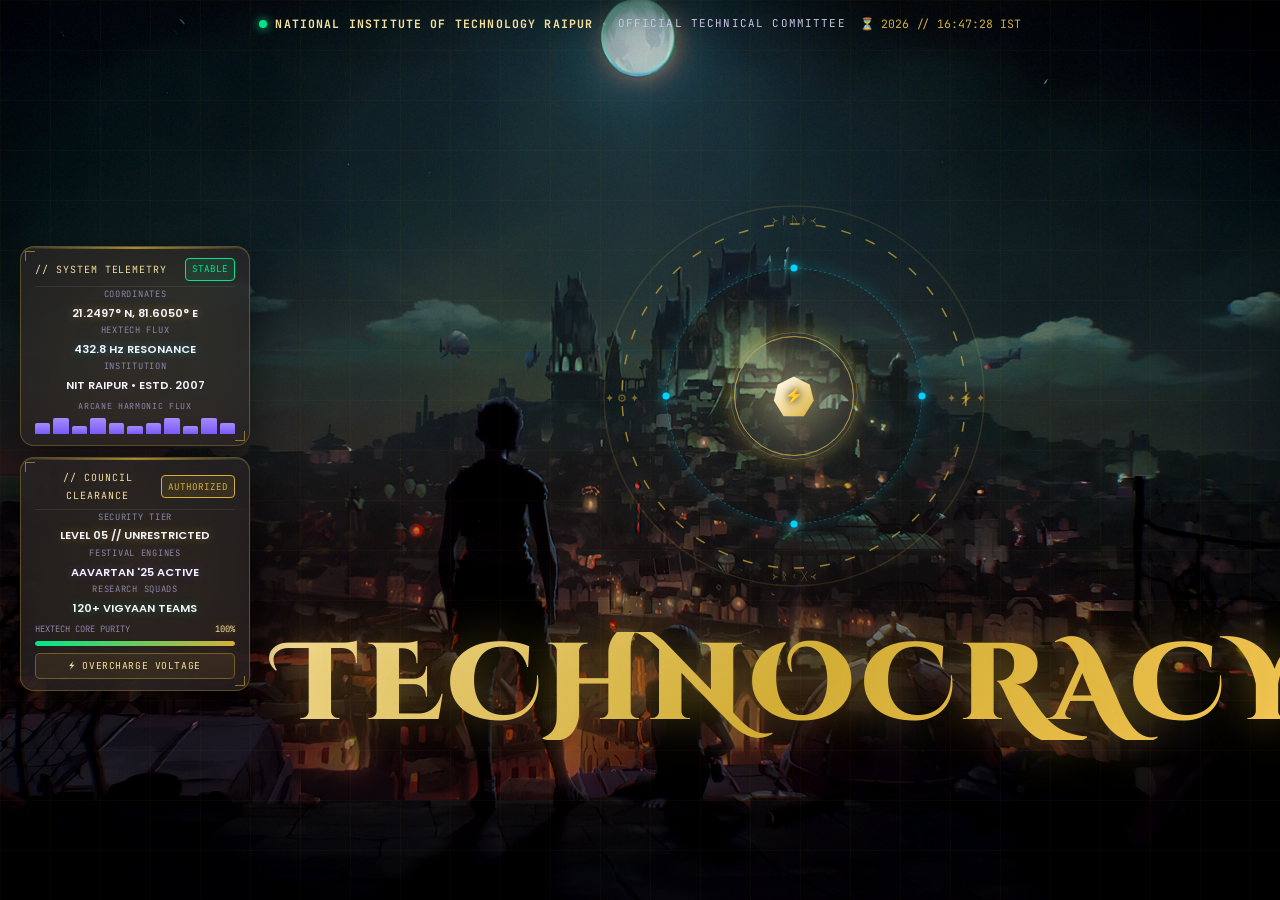
<file: index.html>
<!DOCTYPE html>
<html lang="en">
<head>
  <meta charset="UTF-8">
  <meta name="viewport" content="width=device-width, initial-scale=1.0">
  <title>Technocracy | Official Technical Committee of NIT Raipur (Spatial Arcane Maximalism)</title>
  <meta name="description" content="Official website of Team Technocracy, the technical committee of NIT Raipur. Organizers of Aavartan — Central India's Largest Tech Fest, Vigyaan National Science Exhibition, and year-round Arcane-engineered innovation.">
  <meta name="keywords" content="Technocracy, NIT Raipur, Aavartan, Vigyaan, Arcane, Hextech, Piltover, Zaun, Spatial UI, Maximalism, Tech Fest, Central India Tech Fest, Technical Committee, Robotics, Hackathons">

  <!-- Google Fonts: Cinzel, Cinzel Decorative, Poppins, Orbitron, Space Grotesk, JetBrains Mono -->
  <link rel="preconnect" href="https://fonts.googleapis.com">
  <link rel="preconnect" href="https://fonts.gstatic.com" crossorigin>
  <link href="https://fonts.googleapis.com/css2?family=Cinzel+Decorative:wght@700;900&family=Cinzel:wght@500;600;700;900&family=JetBrains+Mono:wght@400;600;700&family=Orbitron:wght@600;700;800;900&family=Poppins:wght@300;400;500;600;700&family=Space+Grotesk:wght@400;500;600;700&display=swap" rel="stylesheet">

  <!-- Modular Arcane Design System -->
  <link rel="stylesheet" href="css/variables.css">
  <link rel="stylesheet" href="css/base.css">
  <link rel="stylesheet" href="css/intro.css">
  <link rel="stylesheet" href="css/components.css">
  <link rel="stylesheet" href="css/sections.css">
  <link rel="stylesheet" href="css/animations.css">
</head>
<body class="arcane-theme realm-piltover" id="app-body">

  <!-- Spatial Background Canvas & Floating Energy Orbs -->
  <canvas id="cyber-canvas"></canvas>
  <div class="spatial-ambient-orb orb-1"></div>
  <div class="spatial-ambient-orb orb-2"></div>
  <div class="spatial-ambient-orb orb-3"></div>
  <div class="arcane-vignette-overlay"></div>
  <div class="arcane-film-grain"></div>
  <div class="cyber-grid-overlay"></div>

  <!-- JINX EASTER EGG GRAFFITI OVERLAY (Triggered via secret or terminal) -->
  <div id="jinx-graffiti-layer" class="jinx-graffiti-layer hidden">
    <div class="jinx-scribble text-1">JINX WAS HERE! ⚡</div>
    <div class="jinx-scribble text-2">BOOM! 💣</div>
    <div class="jinx-scribble text-3">WHY SO SERIOUS, TOPSIDE? 💥</div>
    <div class="jinx-monkey-face">🐒💣</div>
    <button id="jinx-dismiss-btn" class="jinx-dismiss-btn">✕ DISPERSE CHAOS</button>
  </div>

  <!-- ========================================================================= -->
  <!-- 1. CINEMATIC SPATIAL HEXTECH INTRO GATEWAY (3D GYRO REACTOR & DUAL REALM) -->
  <!-- ========================================================================= -->
  <div id="intro-screen" class="intro-screen">
    <div class="intro-backdrop"></div>
    <div class="intro-vignette"></div>
    <div class="intro-grid-lines"></div>

    <!-- Shockwave Flash Overlay (Triggered on Ignite) -->
    <div id="intro-shockwave-burst" class="intro-shockwave-burst"></div>
    <!-- Arcane Energy Swish Overlay -->
<div id="arcane-swish" class="arcane-swish">
  <div class="swish-blade"></div>
  <div class="swish-trail"></div>
  <div class="swish-particles"></div>
</div>

    <div class="intro-container">
      
      <!-- Top Status Header -->
      <div class="intro-top-bar">
        <div class="intro-institute-badge">
          <span class="pulse-beacon"></span>
          <span class="inst-name">NATIONAL INSTITUTE OF TECHNOLOGY RAIPUR</span>
          <span class="inst-div">•</span>
          <span class="inst-tag">OFFICIAL TECHNICAL COMMITTEE</span>
        </div>
        <div class="intro-live-clock" id="intro-live-clock">
          <span class="clock-icon">⏳</span>
          <span id="intro-time-display">2026 // SYSTEM ONLINE</span>
        </div>
      </div>

      <!-- Main Interactive 3D Spatial Gateway Stage -->
      <div class="intro-main-stage">

        <!-- LEFT: both cards stacked -->
        <div class="hud-left-stack">

          <!-- System Telemetry -->
          <aside class="spatial-hud-card hud-left glass-panel">
            <div class="card-deco-corner tl"></div>
            <div class="card-deco-corner br"></div>
            <div class="hud-card-header">
              <span class="hud-tag">// SYSTEM TELEMETRY</span>
              <span class="hud-status-live">STABLE</span>
            </div>
            <div class="telemetry-item">
              <span class="tele-label">COORDINATES</span>
              <span class="tele-val text-glow-gold">21.2497° N, 81.6050° E</span>
            </div>
            <div class="telemetry-item">
              <span class="tele-label">HEXTECH FLUX</span>
              <span class="tele-val text-glow-cyan">432.8 Hz RESONANCE</span>
            </div>
            <div class="telemetry-item">
              <span class="tele-label">INSTITUTION</span>
              <span class="tele-val">NIT RAIPUR • ESTD. 2007</span>
            </div>
            <div class="audio-equalizer-wrapper">
              <div class="eq-label">ARCANE HARMONIC FLUX</div>
              <div class="eq-bars-container">
                <span class="eq-bar"></span>
                <span class="eq-bar"></span>
                <span class="eq-bar"></span>
                <span class="eq-bar"></span>
                <span class="eq-bar"></span>
                <span class="eq-bar"></span>
                <span class="eq-bar"></span>
                <span class="eq-bar"></span>
                <span class="eq-bar"></span>
                <span class="eq-bar"></span>
                <span class="eq-bar"></span>
              </div>
            </div>
          </aside>

          <!-- Council Clearance -->
          <aside class="spatial-hud-card hud-right glass-panel">
            <div class="card-deco-corner tl"></div>
            <div class="card-deco-corner br"></div>
            <div class="hud-card-header">
              <span class="hud-tag">// COUNCIL CLEARANCE</span>
              <span class="hud-status-live gold">AUTHORIZED</span>
            </div>
            <div class="telemetry-item">
              <span class="tele-label">SECURITY TIER</span>
              <span class="tele-val text-glow-gold">LEVEL 05 // UNRESTRICTED</span>
            </div>
            <div class="telemetry-item">
              <span class="tele-label">FESTIVAL ENGINES</span>
              <span class="tele-val text-glow-purple">AAVARTAN '25 ACTIVE</span>
            </div>
            <div class="telemetry-item">
              <span class="tele-label">RESEARCH SQUADS</span>
              <span class="tele-val text-glow-green">120+ VIGYAAN TEAMS</span>
            </div>
            <div class="battery-meter-container">
              <div class="bm-header">
                <span>HEXTECH CORE PURITY</span>
                <span id="core-charge-val" class="text-glow-gold">100%</span>
              </div>
              <div class="bm-track">
                <div class="bm-fill" id="core-charge-bar"></div>
              </div>
              <button class="bm-overcharge-btn" id="btn-overcharge-core">⚡ OVERCHARGE VOLTAGE</button>
            </div>
          </aside>

        </div>

        <!-- CENTER: gyro + title -->
        <div class="intro-center-hero">

          <div class="gyro-reactor-stage" id="gyro-reactor-stage" title="Move cursor to tilt 3D reactor • Click core to ignite!">
            <div class="gyro-ring ring-outer" id="gyro-ring-outer">
              <svg viewBox="0 0 400 400" class="gyro-svg">
                <circle cx="200" cy="200" r="190" class="ring-track-outer"></circle>
                <circle cx="200" cy="200" r="172" class="ring-track-gold" stroke-dasharray="10, 16"></circle>
                <text x="200" y="28" text-anchor="middle" class="rune-glyph-large">᚛ ᚠ ᚢ ᚦ ᚜</text>
                <text x="372" y="206" text-anchor="middle" class="rune-glyph-large">✦ ⚡ ✦</text>
                <text x="200" y="384" text-anchor="middle" class="rune-glyph-large">᚛ ᚱ ᚲ ᚷ ᚜</text>
                <text x="28" y="206" text-anchor="middle" class="rune-glyph-large">✦ ⚙ ✦</text>
              </svg>
            </div>

            <div class="gyro-ring ring-middle" id="gyro-ring-middle">
              <div class="middle-ring-border"></div>
              <div class="middle-ring-nodes">
                <span class="node n1"></span>
                <span class="node n2"></span>
                <span class="node n3"></span>
                <span class="node n4"></span>
              </div>
            </div>

            <div class="gyro-core-hub" id="hextech-core-btn">
              <div class="core-shimmer-glow"></div>
              <div class="core-energy-aura"></div>
              <div class="crystal-gem-shape">
                <div class="gem-facet f-top"></div>
                <div class="gem-facet f-front"></div>
                <div class="gem-facet f-back"></div>
                <div class="gem-facet f-left"></div>
                <div class="gem-facet f-right"></div>
                <div class="gem-insignia">⚡</div>
              </div>
              <div class="core-shockwaves">
                <span class="sw-1"></span>
                <span class="sw-2"></span>
                <span class="sw-3"></span>
              </div>
              <div class="core-hover-tooltip">CLICK TO DETONATE CORE</div>
            </div>
          </div>

          <div class="intro-headline-wrapper">
            <h1 class="intro-grand-title">
              <span class="title-brand arcane-gold-text">TECHNOCRACY</span>
            </h1>
          </div>

        </div>

      </div>

    </div>
  </div>

  <!-- ========================================================================= -->
  <!-- 2. MAIN APPLICATION INTERFACE -->
  <!-- ========================================================================= -->
  <div id="main-app" class="main-app hidden">
    
    <!-- Top HUD Navigation Bar (Spatial Glass Header) -->
<header class="cyber-header" id="header">
  <!-- Theme horizontal background images (Piltover / Zaun) -->
<div class="theme-bg-layer" aria-hidden="true"></div>
<div class="theme-bg-overlay" aria-hidden="true"></div>
  <div class="header-container">

    <!-- Logo left -->
    <a href="#hero" class="brand-logo" id="brand-logo">
      <img src="assets/tcp-logo.webp" alt="Technocracy Logo" class="tcp-logo-img">
    </a>

    <!-- All controls on the right -->
    <div class="header-actions">
      <div class="nav-dropdown-wrapper">
        <button class="nav-dropdown-toggle" id="nav-dropdown-toggle">
          <span>NAVIGATION</span>
          <span class="dropdown-chevron">▾</span>
        </button>
        <nav class="nav-dropdown-menu" id="nav-dropdown-menu">
          <a href="#about" class="nav-link"><span class="nav-num">01.</span> About</a>
          <a href="#history" class="nav-link"><span class="nav-num">02.</span> Chronicles</a>
          <a href="#aavartan" class="nav-link"><span class="nav-num">03.</span> Aavartan</a>
          <a href="#vigyaan" class="nav-link"><span class="nav-num">04.</span> Vigyaan</a>
          <a href="#domains" class="nav-link"><span class="nav-num">05.</span> Domains</a>
          <a href="#tech-team" class="nav-link"><span class="nav-num">06.</span> Tech Team</a>
          <a href="#leadership" class="nav-link"><span class="nav-num">07.</span> Council</a>
          <a href="#merch" class="nav-link"><span class="nav-num">08.</span> Merch</a>
          <a href="#recruitment" class="nav-link highlight-link"><span class="nav-num">09.</span> Join Us</a>
        </nav>
      </div>

      <div class="realm-switcher-pill" id="realm-switcher">
        <button class="realm-btn active" id="btn-realm-piltover" data-realm="piltover">
          <span class="realm-icon">⚙️</span>
          <span class="realm-name">PILTOVER</span>
        </button>
        <button class="realm-btn" id="btn-realm-zaun" data-realm="zaun">
          <span class="realm-icon">🧪</span>
          <span class="realm-name">ZAUN</span>
        </button>
      </div>

      <button id="btn-audio-toggle" class="hud-icon-btn" title="Toggle Sound">
        <span class="audio-state-icon" id="audio-icon">🔊</span>
      </button>
      <button id="btn-terminal-trigger" class="hud-icon-btn terminal-btn" title="Open Terminal">
        <span class="terminal-prompt">&gt;_</span>
      </button>
      <button id="btn-replay-intro" class="hud-icon-btn" title="Replay Intro">
        <span>🌀</span>
      </button>
    </div>

  </div>   <!-- ← THIS closing tag was missing -->

  <!-- Institute line – now correctly BELOW the header -->
  <div class="header-sub-bar">
    <span class="pulse-dot"></span>
    <span>NATIONAL INSTITUTE OF TECHNOLOGY RAIPUR • OFFICIAL TECHNICAL COMMITTEE</span>
  </div>
</header>

    <!-- MAIN SCROLLABLE CONTENT -->
    <main class="page-main">

      <!-- ========================================================================= -->
      <!-- 3. HERO SECTION (SPATIAL MAXIMALIST COMPOSITION) -->
      <!-- ========================================================================= -->
      <section id="hero" class="hero-section">
  <div class="hero-bg-runes"></div>
  
  <div class="container hero-container">
    
    <!-- Removed the old hud-badge and "FORGING..." line -->

    <h1 class="hero-title">
      <span class="hero-title-line1">TEAM</span>
      <span class="hero-title-line2 arcane-headline-gradient">TECHNOCRACY</span>
    </h1>

    <p class="hero-tagline">INNOVATION • ALCHEMY • ENGINEERING</p>

    <p class="hero-description">
      Established in 2007, Technocracy is the heartbeat of innovation at NIT Raipur. We build real-world software, foster cross-disciplinary research across 10 engineering domains, and orchestrate <strong>Aavartan</strong> — Central India's Largest Annual Technical Festival.
    </p>

    <!-- keep the CTA buttons as they are -->

          <!-- Core Call-to-Actions -->
          <div class="hero-cta-grid">
            <a href="#aavartan" class="cyber-btn btn-arcane primary-gold">
              <span class="btn-icon">⚡</span>
              <span class="btn-text">EXPLORE AAVARTAN</span>
            </a>
            <a href="#vigyaan" class="cyber-btn btn-arcane primary-purple">
              <span class="btn-icon">🔬</span>
              <span class="btn-text">VIGYAAN EXHIBITION</span>
            </a>
            <a href="#recruitment" class="cyber-btn btn-arcane secondary-ghost">
              <span class="btn-icon">🚀</span>
              <span class="btn-text">JOIN THE COMMITTEE</span>
            </a>
          </div>

          <!-- Impact Metrics Spatial Hologram Cards with 3D Depth -->
          <div class="hero-stats-banner">
            <div class="stat-card glass-panel spatial-card" data-tilt>
              <div class="card-deco-corner tl"></div>
              <div class="card-deco-corner br"></div>
              <div class="stat-icon spatial-z-icon">🏛️</div>
              <div class="stat-number text-glow-gold spatial-z-title" data-counter="18">18+</div>
              <div class="stat-label">Years of Legacy</div>
              <div class="stat-sub">Pioneering Since 2007</div>
            </div>

            <div class="stat-card glass-panel spatial-card" data-tilt>
              <div class="card-deco-corner tl"></div>
              <div class="card-deco-corner br"></div>
              <div class="stat-icon spatial-z-icon">👥</div>
              <div class="stat-number text-glow-cyan spatial-z-title" data-counter="10000">10,000+</div>
              <div class="stat-label">Annual Footfall</div>
              <div class="stat-sub">Central India's Largest</div>
            </div>

            <div class="stat-card glass-panel spatial-card" data-tilt>
              <div class="card-deco-corner tl"></div>
              <div class="card-deco-corner br"></div>
              <div class="stat-icon spatial-z-icon">💡</div>
              <div class="stat-number text-glow-purple spatial-z-title" data-counter="120">120+</div>
              <div class="stat-label">Vigyaan Teams</div>
              <div class="stat-sub">Across 10 Disciplines</div>
            </div>

            <div class="stat-card glass-panel spatial-card" data-tilt>
              <div class="card-deco-corner tl"></div>
              <div class="card-deco-corner br"></div>
              <div class="stat-icon spatial-z-icon">⚙️</div>
              <div class="stat-number text-glow-green spatial-z-title" data-counter="7">7</div>
              <div class="stat-label">Functional Wings</div>
              <div class="stat-sub">Tech, Event, PR, Design...</div>
            </div>
          </div>
        </div>

        <a href="#about" class="scroll-down-indicator" aria-label="Scroll to about section">
          <span class="scroll-text">ENTER PILTOVER ARCHIVES</span>
          <div class="scroll-mouse">
            <div class="scroll-wheel"></div>
          </div>
        </a>
      </section>

      <!-- ========================================================================= -->
      <!-- 4. ABOUT SECTION (THE ECOSYSTEM & 4 PILLARS) -->
      <!-- ========================================================================= -->
      <section id="about" class="section-block about-section">
        <div class="container">
          
          <div class="section-header">
            <div class="section-tag">// ARCHIVE 01 : THE CHARTER</div>
            <h2 class="section-title">WHAT IS <span class="text-glow-gold">TECHNOCRACY?</span></h2>
            <div class="header-divider-filigree"><span>✦ ⚙ ✦</span></div>
            <p class="section-subtitle">More than a club — a self-sustaining student institution dedicated to year-round technological excellence, research breakthroughs, and institutional leadership.</p>
          </div>

          <div class="about-grid">
            <!-- Left Info Panel with Deco Framing -->
            <div class="about-overview-card glass-panel spatial-card" data-tilt>
              <div class="card-deco-corner tl"></div>
              <div class="card-deco-corner br"></div>
              <div class="card-header-bar">
                <span class="bar-dot gold"></span>
                <span class="bar-dot purple"></span>
                <span class="bar-dot green"></span>
                <span class="bar-title">MISSION_PROTOCOL // NITRR_COUNCIL.LOG</span>
              </div>
              <div class="about-body-text">
                <p>
                  <strong>Team Technocracy</strong> is the official technical committee of the <strong>National Institute of Technology Raipur</strong>. Its mandate is to cultivate an elite technical, scientific, and innovation ecosystem within the institute.
                </p>
                <p>
                  Unlike standard college clubs with sporadic workshops, Technocracy operates relentlessly year-round. Members architect production software systems, organize national-tier hackathons, incubate multidisciplinary engineering research, collaborate with major industries, and orchestrate <strong>Aavartan</strong>, Central India's undisputed flagship tech festival.
                </p>
                <div class="quote-box">
                  <span class="quote-symbol">“</span>
                  <em>"Dedicated to innovation, technical mastery, and unyielding passion for technology — empowering students to transform imagination into production reality."</em>
                </div>
              </div>

              <div class="about-badges">
                <span class="tech-tag">Official NIT Raipur Body</span>
                <span class="tech-tag">Student Welfare Council</span>
                <span class="tech-tag">CDC Associated</span>
                <span class="tech-tag">10+ Engineering Streams</span>
              </div>
            </div>

            <!-- Right: 4 Core Pillars of Technocracy -->
            <div class="about-pillars-grid">
              
              <div class="pillar-card glass-panel spatial-card" data-tilt>
                <div class="card-deco-corner tl"></div>
                <div class="pillar-number">PILLAR 01</div>
                <div class="pillar-icon spatial-z-icon">⚡</div>
                <h3 class="pillar-title">Technical Mastery & R&D</h3>
                <p class="pillar-desc">Comprehensive hands-on mastery of full-stack web platforms, cloud architecture, autonomous robotics, IoT, and AI through production systems.</p>
              </div>

              <div class="pillar-card glass-panel spatial-card" data-tilt>
                <div class="card-deco-corner tl"></div>
                <div class="pillar-number">PILLAR 02</div>
                <div class="pillar-icon spatial-z-icon">🎪</div>
                <h3 class="pillar-title">Aavartan Organization</h3>
                <p class="pillar-desc">Architecting, directing, and executing Central India's premier tech festival with 10,000+ attendees and marquee corporate sponsors.</p>
              </div>

              <div class="pillar-card glass-panel spatial-card" data-tilt>
                <div class="card-deco-corner tl"></div>
                <div class="pillar-number">PILLAR 03</div>
                <div class="pillar-icon spatial-z-icon">🔬</div>
                <h3 class="pillar-title">Vigyaan Science Expo</h3>
                <p class="pillar-desc">Fostering multidisciplinary engineering research across 10 departments via structured technical documentation and live prototype demonstrations.</p>
              </div>

              <div class="pillar-card glass-panel spatial-card" data-tilt>
                <div class="card-deco-corner tl"></div>
                <div class="pillar-number">PILLAR 04</div>
                <div class="pillar-icon spatial-z-icon">🌐</div>
                <h3 class="pillar-title">Industry & Alumni Network</h3>
                <p class="pillar-desc">Connecting members with tech leaders, keynote speakers, research pioneers, and an illustrious alumni network spanning top global enterprises.</p>
              </div>

            </div>
          </div>

        </div>
      </section>

      <!-- ========================================================================= -->
      <!-- 5. HISTORICAL ODYSSEY & TIMELINE (2007 - 2026) -->
      <!-- ========================================================================= -->
      <section id="history" class="section-block history-section">
        <div class="container">
          
          <div class="section-header">
            <div class="section-tag">// ARCHIVE 02 : THE CHRONICLES</div>
            <h2 class="section-title">THE <span class="text-glow-gold">HISTORICAL ODYSSEY</span></h2>
            <div class="header-divider-filigree"><span>✦ ⏳ ✦</span></div>
            <p class="section-subtitle">Explore nearly two decades of technological evolution and milestones at NIT Raipur.</p>
          </div>

          <!-- Timeline Container with Arcane Circuit Track -->
          <div class="timeline-container">
            <div class="timeline-circuit-line">
              <div class="circuit-pulse"></div>
            </div>

            <!-- Milestone 1: 2007 -->
            <div class="timeline-item" data-year="2007">
              <div class="timeline-marker">
                <span class="marker-core"></span>
              </div>
              <div class="timeline-content glass-panel spatial-card" data-tilt>
                <div class="card-deco-corner tl"></div>
                <div class="timeline-badge text-glow-gold">YEAR 2007</div>
                <h3 class="timeline-title">The Genesis & Vigyaan Inception</h3>
                <p class="timeline-text">
                  A pioneering cadre of student tech visionaries at NIT Raipur established <strong>The Technocracy</strong> to ignite a student-led platform for science and engineering. Their first major breakthrough was <strong>Vigyaan</strong>, launched as a national-level science exhibition.
                </p>
                <div class="timeline-tags">
                  <span>Genesis</span>
                  <span>Vigyaan Exhibition</span>
                  <span>Official Committee</span>
                </div>
              </div>
            </div>

            <!-- Milestone 2: 2011 -->
            <div class="timeline-item" data-year="2011">
              <div class="timeline-marker">
                <span class="marker-core"></span>
              </div>
              <div class="timeline-content glass-panel spatial-card" data-tilt>
                <div class="card-deco-corner tl"></div>
                <div class="timeline-badge text-glow-cyan">YEAR 2011</div>
                <h3 class="timeline-title">Evolution into Aavartan</h3>
                <p class="timeline-text">
                  Vigyaan evolved and expanded into a grand annual technical festival — rechristened <strong>Aavartan</strong>. Competitive coding hackathons, robotics arenas, technical problem-solving, and guest lectures were integrated into a flagship multi-day celebration.
                </p>
                <div class="timeline-tags">
                  <span>Aavartan Inception</span>
                  <span>Mega Tech Fest</span>
                  <span>Robotics Arenas</span>
                </div>
              </div>
            </div>

            <!-- Milestone 3: 2019 -->
            <div class="timeline-item" data-year="2019">
              <div class="timeline-marker">
                <span class="marker-core"></span>
              </div>
              <div class="timeline-content glass-panel spatial-card" data-tilt>
                <div class="card-deco-corner tl"></div>
                <div class="timeline-badge text-glow-purple">YEAR 2019</div>
                <h3 class="timeline-title">The Quantum Leap: 10,000+ Footfall</h3>
                <p class="timeline-text">
                  Aavartan 2019 shattered records, hosting over 10,000 students and innovators nationwide, officially establishing Technocracy and Aavartan as <strong>Central India's Largest Tech Fest</strong>.
                </p>
                <div class="timeline-tags">
                  <span>10k+ Footfall</span>
                  <span>Central India #1</span>
                  <span>National Stature</span>
                </div>
              </div>
            </div>

            <!-- Milestone 4: 2022-23 -->
            <div class="timeline-item" data-year="2022-23">
              <div class="timeline-marker">
                <span class="marker-core"></span>
              </div>
              <div class="timeline-content glass-panel spatial-card" data-tilt>
                <div class="card-deco-corner tl"></div>
                <div class="timeline-badge text-glow-green">YEAR 2022–2023</div>
                <h3 class="timeline-title">The 14th Edition Grand Resurgence</h3>
                <p class="timeline-text">
                  Chronicled in NIT Raipur's <em>Shilpi</em> publication, Aavartan returned offline in grand fashion. Vigyaan alone registered <strong>120+ student research teams</strong>, while robotics, IoT, and software workshops drew nationwide acclaim.
                </p>
                <div class="timeline-tags">
                  <span>14th Edition</span>
                  <span>120+ Vigyaan Teams</span>
                  <span>Shilpi Featured</span>
                </div>
              </div>
            </div>

            <!-- Milestone 5: Present & Beyond -->
            <div class="timeline-item" data-year="2025-26">
              <div class="timeline-marker">
                <span class="marker-core"></span>
              </div>
              <div class="timeline-content glass-panel spatial-card" data-tilt>
                <div class="card-deco-corner tl"></div>
                <div class="timeline-badge text-glow-gold">PRESENT & BEYOND</div>
                <h3 class="timeline-title">The Arcane & Cybernetic Era</h3>
                <p class="timeline-text">
                  Today, Technocracy pioneers cutting-edge web architecture, autonomous agent systems, cross-discipline engineering prototypes, and high-octane festival experiences, setting new standards for collegiate excellence.
                </p>
                <div class="timeline-tags">
                  <span>Full-Stack Platforms</span>
                  <span>Generative AI</span>
                  <span>Hextech Alchemy</span>
                </div>
              </div>
            </div>

          </div>
        </div>
      </section>

      <!-- ========================================================================= -->
      <!-- 6. AAVARTAN — CENTRAL INDIA'S LARGEST TECH FEST -->
      <!-- ========================================================================= -->
      <section id="aavartan" class="section-block aavartan-section">
        <div class="container">
          
          <div class="section-header">
            <div class="section-tag">// ARCHIVE 03 : THE FLAGSHIP FESTIVAL</div>
            <h2 class="section-title">THE PHENOMENON OF <span class="text-glow-purple">AAVARTAN</span></h2>
            <div class="header-divider-filigree"><span>✦ ⚡ ✦</span></div>
            <p class="section-subtitle">Central India's Largest Annual Technical Festival — where engineering marvels collide with electric cultural celebrations.</p>
          </div>

          <!-- Festival Highlights Grid -->
          <div class="aavartan-grid">
            
            <div class="fest-card glass-panel spatial-card" data-tilt>
              <div class="card-deco-corner tl"></div>
              <div class="fest-card-header">
                <span class="fest-icon spatial-z-icon">💻</span>
                <span class="fest-badge">TECH COMPETITIONS</span>
              </div>
              <h3 class="fest-card-title">Hackathons & Coding Battles</h3>
              <p class="fest-card-desc">High-stakes 24/36-hour hackathons, algorithmic speed coding, bug bounty arenas, and rapid web sprints testing true engineering agility.</p>
              <ul class="fest-feature-list">
                <li>National-scale prize pools</li>
                <li>Industry mentor evaluation</li>
                <li>Real-world problem statements</li>
              </ul>
            </div>

            <div class="fest-card glass-panel spatial-card" data-tilt>
              <div class="card-deco-corner tl"></div>
              <div class="fest-card-header">
                <span class="fest-icon spatial-z-icon">🤖</span>
                <span class="fest-badge">HANDS-ON LABS</span>
              </div>
              <h3 class="fest-card-title">Robotics & Emerging Tech Workshops</h3>
              <p class="fest-card-desc">Immersive workshops covering autonomous robotics, IoT architectures, Generative AI, cloud infrastructure, and embedded hardware design.</p>
              <ul class="fest-feature-list">
                <li>Hardware take-home kits</li>
                <li>Certification upon completion</li>
                <li>Direct alumni & mentor guidance</li>
              </ul>
            </div>

            <div class="fest-card glass-panel spatial-card" data-tilt>
              <div class="card-deco-corner tl"></div>
              <div class="fest-card-header">
                <span class="fest-icon spatial-z-icon">🎙️</span>
                <span class="fest-badge">KEYNOTE SESSIONS</span>
              </div>
              <h3 class="fest-card-title">Seminars & Alumni Tech Talks</h3>
              <p class="fest-card-desc">Exclusive keynotes, career fireside chats, and deep-tech masterclasses with Fortune 500 engineering leads, researchers, and distinguished alumni.</p>
              <ul class="fest-feature-list">
                <li>Direct Q&A with tech pioneers</li>
                <li>Career roadmap masterclasses</li>
                <li>Industry trends & deep tech</li>
              </ul>
            </div>

            <div class="fest-card glass-panel spatial-card" data-tilt>
              <div class="card-deco-corner tl"></div>
              <div class="fest-card-header">
                <span class="fest-icon spatial-z-icon">🎸</span>
                <span class="fest-badge">CULTURAL NIGHTS</span>
              </div>
              <h3 class="fest-card-title">Nrityam, Raaga & DJ/EDM Night</h3>
              <p class="fest-card-desc">Aavartan isn't just about code — the evenings explode with electrifying performances by <strong>Nrityam</strong> (Dance Club), <strong>Raaga</strong> (Music Club), and a star-studded EDM/DJ Night!</p>
              <ul class="fest-feature-list">
                <li>High-octane musical concert</li>
                <li>Electrifying dance choreographies</li>
                <li>Unforgettable stadium DJ night</li>
              </ul>
            </div>

          </div>

          <!-- Festival Quick Action Banner with Arcane Gold Accents -->
          <div class="aavartan-callout glass-panel spatial-card" data-tilt>
            <div class="card-deco-corner tl"></div>
            <div class="card-deco-corner br"></div>
            <div class="callout-text">
              <h3 class="callout-title">READY TO COMPETE IN AAVARTAN '25?</h3>
              <p>Join thousands of innovators, engineers, and creators from across the nation.</p>
            </div>
            <div class="callout-actions">
              <button class="cyber-btn btn-arcane primary-gold" id="btn-fest-reg-trigger">
                <span class="btn-text">GET EVENT PASSES</span>
              </button>
            </div>
          </div>

        </div>
      </section>

      <!-- ========================================================================= -->
      <!-- 7. VIGYAAN — 10 ENGINEERING DISCIPLINES EXHIBITION -->
      <!-- ========================================================================= -->
      <section id="vigyaan" class="section-block vigyaan-section">
        <div class="container">
          
          <div class="section-header">
            <div class="section-tag">// ARCHIVE 04 : THE SCIENCE EXHIBITION</div>
            <h2 class="section-title">VIGYAAN : <span class="text-glow-green">THE INNOVATION EXPO</span></h2>
            <div class="header-divider-filigree"><span>✦ 🔬 ✦</span></div>
            <p class="section-subtitle">The flagship multi-disciplinary science & innovation competition where ideas evolve from rigorous documentation into working prototypes.</p>
          </div>

          <!-- How Vigyaan Works Banner -->
          <div class="vigyaan-process-grid">
            <div class="process-step glass-panel spatial-card" data-tilt>
              <div class="card-deco-corner tl"></div>
              <div class="step-num text-glow-cyan">STAGE 01</div>
              <h4 class="step-heading">Team Formation</h4>
              <p class="step-desc">Form a focused research squad of <strong>2 to 3 members</strong> across any engineering specialization.</p>
            </div>
            <div class="process-step glass-panel spatial-card" data-tilt>
              <div class="card-deco-corner tl"></div>
              <div class="step-num text-glow-gold">STAGE 02</div>
              <h4 class="step-heading">Problem Documentation</h4>
              <p class="step-desc">Submit in-depth technical documentation, literature survey, and proposed architectural solution.</p>
            </div>
            <div class="process-step glass-panel spatial-card" data-tilt>
              <div class="card-deco-corner tl"></div>
              <div class="step-num text-glow-purple">STAGE 03</div>
              <h4 class="step-heading">Live Implementation</h4>
              <p class="step-desc">Shortlisted teams build and demonstrate physical prototypes or live software systems before expert juries.</p>
            </div>
          </div>

          <!-- 10 Disciplines Interactive Filter / Tab System -->
          <div class="vigyaan-explorer glass-panel spatial-card">
            <div class="card-deco-corner tl"></div>
            <div class="card-deco-corner br"></div>
            <div class="explorer-top-bar">
              <span class="explorer-label">// SELECT ENGINEERING DOMAIN (10 DISCIPLINES)</span>
              <span class="explorer-counter" id="domain-active-counter">ACTIVE: CSE / IT / MCA</span>
            </div>

            <!-- Domain Tabs -->
            <div class="domain-tabs-nav" id="vigyaan-tabs">
              <button class="domain-tab active" data-domain="cse">CSE / IT / MCA</button>
              <button class="domain-tab" data-domain="ece">ECE</button>
              <button class="domain-tab" data-domain="ee">EE</button>
              <button class="domain-tab" data-domain="mech">Mechanical</button>
              <button class="domain-tab" data-domain="civil">Civil</button>
              <button class="domain-tab" data-domain="chem">Chemical</button>
              <button class="domain-tab" data-domain="biotech">Biotechnology</button>
              <button class="domain-tab" data-domain="biomed">Biomedical</button>
              <button class="domain-tab" data-domain="meta">Metallurgy</button>
              <button class="domain-tab" data-domain="mining">Mining</button>
            </div>

            <!-- Dynamic Domain Detail Display -->
            <div class="domain-content-display" id="vigyaan-content-box">
              <!-- Content rendered by JavaScript -->
            </div>
          </div>

        </div>
      </section>

      <!-- ========================================================================= -->
      <!-- 8. THE 7 FUNCTIONAL DOMAINS / TEAMS -->
      <!-- ========================================================================= -->
      <section id="domains" class="section-block domains-section">
        <div class="container">
          
          <div class="section-header">
            <div class="section-tag">// ARCHIVE 05 : THE SEVEN GUILDS</div>
            <h2 class="section-title">THE 7 <span class="text-glow-gold">FUNCTIONAL DOMAINS</span></h2>
            <div class="header-divider-filigree"><span>✦ 🛡️ ✦</span></div>
            <p class="section-subtitle">Technocracy operates as a multi-department powerhouse where diverse skill sets converge to engineer success.</p>
          </div>

          <!-- Domain Card Grid -->
          <div class="wings-grid">
            
            <div class="wing-card glass-panel spatial-card" data-wing="tech" data-tilt>
              <div class="card-deco-corner tl"></div>
              <div class="wing-icon-wrapper spatial-z-icon">
                <span class="wing-icon">💻</span>
              </div>
              <h3 class="wing-name text-glow-cyan">Tech Team</h3>
              <p class="wing-tagline">"Bringing Imagination to Life"</p>
              <p class="wing-description">The engineering powerhouse responsible for architecting and deploying official web platforms, mobile systems, scoring APIs, and live hackathon infrastructure.</p>
              <div class="wing-skills">
                <span>React / Next.js</span>
                <span>Node / APIs</span>
                <span>Cloud & DevOps</span>
                <span>UI/UX Code</span>
              </div>
            </div>

            <div class="wing-card glass-panel spatial-card" data-wing="event" data-tilt>
              <div class="card-deco-corner tl"></div>
              <div class="wing-icon-wrapper spatial-z-icon">
                <span class="wing-icon">🎯</span>
              </div>
              <h3 class="wing-name text-glow-gold">Event Management</h3>
              <p class="wing-tagline">"Mastering Grand Logistics"</p>
              <p class="wing-description">Orchestrates the entire physical & digital execution of Aavartan, competition timelines, venue setups, judge coordination, and crowd management for 10k+ attendees.</p>
              <div class="wing-skills">
                <span>Crisis Management</span>
                <span>Stage Planning</span>
                <span>Operations</span>
                <span>Scheduling</span>
              </div>
            </div>

            <div class="wing-card glass-panel spatial-card" data-wing="vigyaan" data-tilt>
              <div class="card-deco-corner tl"></div>
              <div class="wing-icon-wrapper spatial-z-icon">
                <span class="wing-icon">🔬</span>
              </div>
              <h3 class="wing-name text-glow-green">Vigyaan Team</h3>
              <p class="wing-tagline">"Incubating Scientific Breakthroughs"</p>
              <p class="wing-description">Drives the national science exhibition, curates multidisciplinary problem statements, coordinates technical juries, and evaluates groundbreaking prototypes.</p>
              <div class="wing-skills">
                <span>R&D Curation</span>
                <span>Project Audits</span>
                <span>Jury Logistics</span>
                <span>Science Outreach</span>
              </div>
            </div>

            <div class="wing-card glass-panel spatial-card" data-wing="sponsorship" data-tilt>
              <div class="card-deco-corner tl"></div>
              <div class="wing-icon-wrapper spatial-z-icon">
                <span class="wing-icon">🤝</span>
              </div>
              <h3 class="wing-name text-glow-purple">Sponsorship & PR</h3>
              <p class="wing-tagline">"Connecting with Industry Giants"</p>
              <p class="wing-description">Bridges Technocracy with corporate leaders, pitching sponsorship decks, negotiating partnership deliverables, and securing funding and tech perks.</p>
              <div class="wing-skills">
                <span>Corporate Pitching</span>
                <span>Negotiations</span>
                <span>Brand Deals</span>
                <span>Networking</span>
              </div>
            </div>

            <div class="wing-card glass-panel spatial-card" data-wing="media" data-tilt>
              <div class="card-deco-corner tl"></div>
              <div class="wing-icon-wrapper spatial-z-icon">
                <span class="wing-icon">📣</span>
              </div>
              <h3 class="wing-name text-glow-cyan">Media & Public Relations</h3>
              <p class="wing-tagline">"Amplifying the Voice of Innovation"</p>
              <p class="wing-description">Commands the digital and offline narrative of Technocracy through high-engagement social media campaigns, official press releases, and nationwide promotions.</p>
              <div class="wing-skills">
                <span>Social Strategy</span>
                <span>Publicity Sprints</span>
                <span>Copywriting</span>
                <span>Press Outreach</span>
              </div>
            </div>

            <div class="wing-card glass-panel spatial-card" data-wing="design" data-tilt>
              <div class="card-deco-corner tl"></div>
              <div class="wing-icon-wrapper spatial-z-icon">
                <span class="wing-icon">🎨</span>
              </div>
              <h3 class="wing-name text-glow-purple">Design & Editing</h3>
              <p class="wing-tagline">"Crafting Visual Masterpieces"</p>
              <p class="wing-description">The creative visionaries crafting branding, cyber posters, 3D motion graphics, festival merchandise, teaser trailers, and digital UI aesthetics.</p>
              <div class="wing-skills">
                <span>Figma / UI</span>
                <span>Blender / 3D</span>
                <span>After Effects</span>
                <span>Brand Identity</span>
              </div>
            </div>

            <div class="wing-card glass-panel spatial-card" data-wing="doc" data-tilt>
              <div class="card-deco-corner tl"></div>
              <div class="wing-icon-wrapper spatial-z-icon">
                <span class="wing-icon">📑</span>
              </div>
              <h3 class="wing-name text-glow-gold">Documentation</h3>
              <p class="wing-tagline">"Archiving the Legacy"</p>
              <p class="wing-description">Maintains institutional records, official proposals to the institute, participant databases, administrative MoUs, and comprehensive post-event analytical reports.</p>
              <div class="wing-skills">
                <span>Technical Writing</span>
                <span>Report Synthesis</span>
                <span>Institutional MoUs</span>
                <span>Data Records</span>
              </div>
            </div>

          </div>
        </div>
      </section>

      <!-- ========================================================================= -->
      <!-- 9. TECH TEAM SPOTLIGHT ("BRINGING IMAGINATION TO LIFE") -->
      <!-- ========================================================================= -->
      <section id="tech-team" class="section-block tech-team-section">
        <div class="container">
          
          <div class="section-header">
            <div class="section-tag">// ARCHIVE 06 : HEXTECH ARCHITECTS</div>
            <h2 class="section-title">THE <span class="text-glow-cyan">TECH TEAM</span></h2>
            <div class="header-divider-filigree"><span>✦ ⚙️ ✦</span></div>
            <p class="section-subtitle">"Bringing Imagination to Life" — The developers crafting the digital infrastructure, web portals, and software systems of Technocracy.</p>
          </div>

          <!-- Tech Team Hierarchy Display -->
          <div class="tech-team-grid">
            
            <!-- Head Coordinator -->
            <div class="tech-card head-card glass-panel spatial-card" data-tilt>
              <div class="card-deco-corner tl"></div>
              <div class="card-deco-corner br"></div>
              <div class="tech-badge-ribbon">HEAD COORDINATOR</div>
              <div class="tech-avatar-circle spatial-z-icon">
                <span class="avatar-rune">PK</span>
              </div>
              <h3 class="tech-name">Piyush Kumar</h3>
              <div class="tech-role text-glow-cyan">Head Coordinator // Tech</div>
              <p class="tech-bio">Leading technical architecture, full-stack systems engineering, and developer mentorship for Technocracy platforms.</p>
              <div class="tech-skills-micro">
                <span>Architecture</span>
                <span>Full-Stack</span>
                <span>Team Lead</span>
              </div>
            </div>

            <!-- Core Coordinators -->
            <div class="tech-subgrid">
              
              <div class="tech-card core-card glass-panel spatial-card" data-tilt>
                <div class="card-deco-corner tl"></div>
                <div class="tech-badge-ribbon-sub">CORE COORDINATOR</div>
                <div class="tech-avatar-circle sub spatial-z-icon">
                  <span class="avatar-rune">NS</span>
                </div>
                <h4 class="tech-name">Nehil Sahu</h4>
                <div class="tech-role text-glow-purple">Core Coordinator // Tech</div>
                <p class="tech-bio">Frontend engineering, UI animations, and responsive web systems.</p>
              </div>

              <div class="tech-card core-card glass-panel spatial-card" data-tilt>
                <div class="card-deco-corner tl"></div>
                <div class="tech-badge-ribbon-sub">CORE COORDINATOR</div>
                <div class="tech-avatar-circle sub spatial-z-icon">
                  <span class="avatar-rune">DR</span>
                </div>
                <h4 class="tech-name">B. Deewakar Rao</h4>
                <div class="tech-role text-glow-purple">Core Coordinator // Tech</div>
                <p class="tech-bio">Backend architecture, databases, and authentication protocols.</p>
              </div>

              <div class="tech-card core-card glass-panel spatial-card" data-tilt>
                <div class="card-deco-corner tl"></div>
                <div class="tech-badge-ribbon-sub">CORE COORDINATOR</div>
                <div class="tech-avatar-circle sub spatial-z-icon">
                  <span class="avatar-rune">AS</span>
                </div>
                <h4 class="tech-name">Aditya Kumar Sah</h4>
                <div class="tech-role text-glow-purple">Core Coordinator // Tech</div>
                <p class="tech-bio">Interactive web components, client performance, and API integration.</p>
              </div>

              <div class="tech-card core-card glass-panel spatial-card" data-tilt>
                <div class="card-deco-corner tl"></div>
                <div class="tech-badge-ribbon-sub">CORE COORDINATOR</div>
                <div class="tech-avatar-circle sub spatial-z-icon">
                  <span class="avatar-rune">PS</span>
                </div>
                <h4 class="tech-name">Prabhat Sharma</h4>
                <div class="tech-role text-glow-purple">Core Coordinator // Tech</div>
                <p class="tech-bio">DevOps, server deployment pipelines, and system maintenance.</p>
              </div>

            </div>

            <!-- Executives -->
            <div class="tech-exec-row">
              <div class="exec-card glass-panel spatial-card" data-tilt>
                <span class="exec-icon spatial-z-icon">⚡</span>
                <div class="exec-info">
                  <h5 class="exec-name">Ayush Patel</h5>
                  <span class="exec-role">Executive // Tech</span>
                </div>
              </div>

              <div class="exec-card glass-panel spatial-card" data-tilt>
                <span class="exec-icon spatial-z-icon">⚡</span>
                <div class="exec-info">
                  <h5 class="exec-name">Devesh Agarwal</h5>
                  <span class="exec-role">Executive // Tech</span>
                </div>
              </div>

              <div class="exec-card glass-panel spatial-card" data-tilt>
                <span class="exec-icon spatial-z-icon">⚡</span>
                <div class="exec-info">
                  <h5 class="exec-name">Gourav Deep Shahni</h5>
                  <span class="exec-role">Executive // Tech</span>
                </div>
              </div>
            </div>

          </div>

          <!-- Interactive Tech Stack Radar -->
          <div class="tech-stack-terminal glass-panel spatial-card">
            <div class="card-deco-corner tl"></div>
            <div class="terminal-bar">
              <span class="terminal-title">TECHNOCRACY_STACK_STATUS.LOG</span>
              <span class="terminal-badge">RUNNING V2.5.0</span>
            </div>
            <div class="terminal-body">
              <div class="stack-tags-cloud">
                <span class="st-item"><span class="st-dot cyan"></span>React.js / Next.js</span>
                <span class="st-item"><span class="st-dot purple"></span>Node.js / Express</span>
                <span class="st-item"><span class="st-dot gold"></span>Web Audio Synth</span>
                <span class="st-item"><span class="st-dot emerald"></span>Spatial Canvas Physics</span>
                <span class="st-item"><span class="st-dot cyan"></span>Maximalist Architecture</span>
                <span class="st-item"><span class="st-dot purple"></span>Git / GitHub Workflows</span>
                <span class="st-item"><span class="st-dot gold"></span>Vercel / Cloudflare CI/CD</span>
                <span class="st-item"><span class="st-dot emerald"></span>REST & GraphQL APIs</span>
              </div>
            </div>
          </div>

        </div>
      </section>

      <!-- ========================================================================= -->
      <!-- 10. OVERALL LEADERSHIP & COMMITTEE STRUCTURE -->
      <!-- ========================================================================= -->
      <section id="leadership" class="section-block leadership-section">
        <div class="container">
          
          <div class="section-header">
            <div class="section-tag">// ARCHIVE 07 : HIGH COUNCIL</div>
            <h2 class="section-title">THE EXECUTIVE <span class="text-glow-gold">COUNCIL</span></h2>
            <div class="header-divider-filigree"><span>✦ 👑 ✦</span></div>
            <p class="section-subtitle">The student leadership driving the strategic vision, administration, and execution of Technocracy NIT Raipur.</p>
          </div>

          <!-- Overall Coordinators -->
          <div class="leadership-tier">
            <h3 class="tier-label">// OVERALL COORDINATORS</h3>
            <div class="oc-grid">
              
              <div class="oc-card glass-panel spatial-card" data-tilt>
                <div class="card-deco-corner tl"></div>
                <div class="oc-avatar spatial-z-icon">SV</div>
                <h4 class="oc-name">Shivam Vyas</h4>
                <div class="oc-title text-glow-gold">Overall Coordinator</div>
                <span class="oc-badge">Executive Council</span>
              </div>

              <div class="oc-card glass-panel spatial-card" data-tilt>
                <div class="card-deco-corner tl"></div>
                <div class="oc-avatar spatial-z-icon">PM</div>
                <h4 class="oc-name">Prafulla Mishra</h4>
                <div class="oc-title text-glow-gold">Overall Coordinator</div>
                <span class="oc-badge">Executive Council</span>
              </div>

              <div class="oc-card glass-panel spatial-card" data-tilt>
                <div class="card-deco-corner tl"></div>
                <div class="oc-avatar spatial-z-icon">ST</div>
                <h4 class="oc-name">Shantanu Tripathy</h4>
                <div class="oc-title text-glow-gold">Overall Coordinator</div>
                <span class="oc-badge">Executive Council</span>
              </div>

              <div class="oc-card glass-panel spatial-card" data-tilt>
                <div class="card-deco-corner tl"></div>
                <div class="oc-avatar spatial-z-icon">NK</div>
                <h4 class="oc-name">Nimesh Kumar Kashyap</h4>
                <div class="oc-title text-glow-gold">Overall Coordinator</div>
                <span class="oc-badge">Executive Council</span>
              </div>

              <div class="oc-card glass-panel spatial-card" data-tilt>
                <div class="card-deco-corner tl"></div>
                <div class="oc-avatar spatial-z-icon">CR</div>
                <h4 class="oc-name">Chirag Ruchandani</h4>
                <div class="oc-title text-glow-gold">Overall Coordinator</div>
                <span class="oc-badge">Executive Council</span>
              </div>

            </div>
          </div>

          <!-- Department Head Coordinators -->
          <div class="leadership-tier">
            <h3 class="tier-label">// DEPARTMENT HEAD COORDINATORS</h3>
            <div class="head-grid">
              
              <div class="dept-head-card glass-panel spatial-card" data-tilt>
                <div class="card-deco-corner tl"></div>
                <div class="dept-badge text-glow-cyan">TECH</div>
                <div class="head-names">
                  <strong>Prabhat Sharma</strong>
                </div>
              </div>

              <div class="dept-head-card glass-panel spatial-card" data-tilt>
                <div class="card-deco-corner tl"></div>
                <div class="dept-badge text-glow-purple">DESIGN & EDITING</div>
                <div class="head-names">
                  <strong>Ankush Jaiswal</strong>
                  <span>•</span>
                  <strong>Akshat Jain</strong>
                </div>
              </div>

              <div class="dept-head-card glass-panel spatial-card" data-tilt>
                <div class="card-deco-corner tl"></div>
                <div class="dept-badge text-glow-gold">EVENT MANAGEMENT</div>
                <div class="head-names">
                  <strong>Supriya Mishra</strong>
                  <span>•</span>
                  <strong>Aviraj Mehar</strong>
                  <span>•</span>
                  <strong>Lucky Dewangan</strong>
                </div>
              </div>

              <div class="dept-head-card glass-panel spatial-card" data-tilt>
                <div class="card-deco-corner tl"></div>
                <div class="dept-badge text-glow-green">VIGYAAN</div>
                <div class="head-names">
                  <strong>Danish Khan</strong>
                  <span>•</span>
                  <strong>Shruti Kotkar</strong>
                  <span>•</span>
                  <strong>Surjiyanshi Mishra</strong>
                </div>
              </div>

              <div class="dept-head-card glass-panel spatial-card" data-tilt>
                <div class="card-deco-corner tl"></div>
                <div class="dept-badge text-glow-cyan">MEDIA & PR</div>
                <div class="head-names">
                  <strong>Bheema</strong>
                  <span>•</span>
                  <strong>Deedhit Parihar</strong>
                </div>
              </div>

              <div class="dept-head-card glass-panel spatial-card" data-tilt>
                <div class="card-deco-corner tl"></div>
                <div class="dept-badge text-glow-gold">DOCUMENTATION</div>
                <div class="head-names">
                  <strong>Kailash Mistry</strong>
                  <span>•</span>
                  <strong>Aashish Shukla</strong>
                </div>
              </div>

              <div class="dept-head-card glass-panel spatial-card" data-tilt>
                <div class="card-deco-corner tl"></div>
                <div class="dept-badge text-glow-purple">SPONSORSHIP</div>
                <div class="head-names">
                  <strong>Rudrapratap Patel</strong>
                  <span>•</span>
                  <strong>Shrutikshan P K Kumar</strong>
                </div>
              </div>

            </div>
          </div>

        </div>
      </section>

      <!-- ========================================================================= -->
      <!-- 11. OFFICIAL MERCHANDISE (AAVARTAN '25 EDITION - ₹350) -->
      <!-- ========================================================================= -->
      <section id="merch" class="section-block merch-section">
        <div class="container">
          
          <div class="section-header">
            <div class="section-tag">// ARCHIVE 08 : OFFICIAL APPAREL</div>
            <h2 class="section-title">AAVARTAN <span class="text-glow-gold">MERCHANDISE</span></h2>
            <div class="header-divider-filigree"><span>✦ 👕 ✦</span></div>
            <p class="section-subtitle">Wear the spirit of innovation. Limited edition Arcane-themed Aavartan apparel at just <strong>₹350</strong>.</p>
          </div>

          <div class="merch-showcase-wrapper glass-panel spatial-card" data-tilt>
            <div class="card-deco-corner tl"></div>
            <div class="card-deco-corner br"></div>
            
            <!-- Left: 3D Holographic Merch Display -->
            <div class="merch-display-side">
              <div class="merch-hologram-stage" id="merch-stage">
                <div class="hologram-emitter"></div>
                <div class="merch-visual-card spatial-card" id="merch-card">
                  <div class="merch-graphic">
                    <div class="merch-hoodie-icon spatial-z-icon" id="merch-icon">👕</div>
                    <div class="merch-glow-ring"></div>
                  </div>
                  <div class="merch-badge-price spatial-z-title">₹350 ONLY</div>
                </div>
              </div>
            </div>

            <!-- Right: Interactive Customizer & Order -->
            <div class="merch-control-side">
              <div class="merch-meta-header">
                <span class="merch-tag">LIMITED OFFICIAL DROP // HEXTECH WEAR</span>
                <h3 class="merch-product-name arcane-gold-text">Aavartan '25 Arcane-Hex Tee / Hoodie</h3>
                <div class="merch-price-display">
                  <span class="current-price">₹350</span>
                  <span class="original-price">₹699</span>
                  <span class="discount-badge">50% STUDENT PRIVILEGE</span>
                </div>
              </div>

              <p class="merch-description">
                Crafted with premium 240 GSM bio-washed heavy cotton, featuring high-density Arcane runic screen prints, luminous Piltover gold & Zaun shimmer back art, and the official NIT Raipur Technocracy seal.
              </p>

              <!-- Color Selector -->
              <div class="merch-option-group">
                <label class="option-label">SELECT HEXTECH SHADE:</label>
                <div class="color-options" id="color-options">
                  <button class="color-btn active" data-color="obsidian" title="Obsidian Void" style="background:#0b0f19;"></button>
                  <button class="color-btn" data-color="gold" title="Piltover Gold" style="background:#d4af37;"></button>
                  <button class="color-btn" data-color="purple" title="Zaunite Shimmer" style="background:#7b5cff;"></button>
                  <button class="color-btn" data-color="green" title="Chemtech Emerald" style="background:#00e68a;"></button>
                </div>
              </div>

              <!-- Size Selector -->
              <div class="merch-option-group">
                <label class="option-label">SELECT SIZE:</label>
                <div class="size-options" id="size-options">
                  <button class="size-btn">S</button>
                  <button class="size-btn active">M</button>
                  <button class="size-btn">L</button>
                  <button class="size-btn">XL</button>
                  <button class="size-btn">XXL</button>
                </div>
              </div>

              <!-- Action Trigger -->
              <div class="merch-action-row">
                <button class="cyber-btn btn-arcane primary-gold" id="btn-order-merch">
                  <span class="btn-icon">🛒</span>
                  <span class="btn-text">RESERVE GEAR (₹350)</span>
                </button>
                <span class="merch-shipping-note">⚡ Direct collection at Aavartan Campus Desk / NIT Raipur</span>
              </div>

            </div>

          </div>

        </div>
      </section>

      <!-- ========================================================================= -->
      <!-- 12. RECRUITMENT & JOIN US (INTERACTIVE DOMAIN MATCHER) -->
      <!-- ========================================================================= -->
      <section id="recruitment" class="section-block recruitment-section">
        <div class="container">
          
          <div class="section-header">
            <div class="section-tag">// ARCHIVE 09 : INDUCTION PORTAL</div>
            <h2 class="section-title">JOIN <span class="text-glow-purple">TECHNOCRACY</span></h2>
            <div class="header-divider-filigree"><span>✦ 🚀 ✦</span></div>
            <p class="section-subtitle">No matter your branch or experience level — step into NIT Raipur's premier technical committee and build lasting mastery.</p>
          </div>

          <!-- Why Join Grid -->
          <div class="why-join-grid">
            <div class="why-card glass-panel spatial-card" data-tilt>
              <div class="card-deco-corner tl"></div>
              <div class="why-icon spatial-z-icon">⚡</div>
              <h4>Production Experience</h4>
              <p>Engineer live web platforms, APIs, hackathon architectures, and grand logistics that elevate your resume far above routine coursework.</p>
            </div>
            <div class="why-card glass-panel spatial-card" data-tilt>
              <div class="card-deco-corner tl"></div>
              <div class="why-icon spatial-z-icon">🌐</div>
              <h4>Elite Network</h4>
              <p>Collaborate with distinguished seniors, industry mentors, and alumni across global tech leaders who guide your career path.</p>
            </div>
            <div class="why-card glass-panel spatial-card" data-tilt>
              <div class="card-deco-corner tl"></div>
              <div class="why-icon spatial-z-icon">🎖️</div>
              <h4>All Streams Welcome</h4>
              <p>You don't need to be a coding prodigy. 1st-year volunteering and hands-on tracks empower any passionate student to rise.</p>
            </div>
          </div>

          <!-- Interactive "Which Domain Fits You?" Quiz -->
          <div class="domain-quiz-container glass-panel spatial-card">
            <div class="card-deco-corner tl"></div>
            <div class="card-deco-corner br"></div>
            <div class="quiz-header-bar">
              <span class="quiz-badge">INTERACTIVE DOMAIN FINDER</span>
              <h3 class="quiz-title arcane-gold-text">Find Your Calling in Technocracy</h3>
              <p class="quiz-desc">Answer 3 quick questions to discover which of the 7 functional domains matches your passions best.</p>
            </div>

            <div id="quiz-step-box" class="quiz-step-box">
              <!-- Rendered dynamically by main.js -->
            </div>
          </div>

          <!-- Direct Application Callout -->
          <div class="application-banner glass-panel spatial-card" data-tilt>
            <div class="card-deco-corner tl"></div>
            <div class="card-deco-corner br"></div>
            <div class="banner-content">
              <h3>READY TO SUBMIT YOUR OFFICIAL APPLICATION?</h3>
              <p>Recruitment drives are open for both 1st year volunteers and 2nd/3rd year executive roles.</p>
            </div>
            <button class="cyber-btn btn-arcane primary-gold" id="btn-open-application-modal">
              <span class="btn-icon">🚀</span>
              <span class="btn-text">SUBMIT CANDIDATURE</span>
            </button>
          </div>

        </div>
      </section>

    </main>

    <!-- ========================================================================= -->
    <!-- 13. FOOTER -->
    <!-- ========================================================================= -->
    <footer class="cyber-footer">
      <div class="container footer-container">
        
        <div class="footer-col brand-col">
          <div class="footer-brand">
            <span class="footer-symbol">⚡</span>
            <span class="footer-title arcane-gold-text">TEAM TECHNOCRACY</span>
          </div>
          <p class="footer-desc">
            The Official Technical Committee of National Institute of Technology Raipur (NITRR). Catalyzing technology, innovation, and leadership since 2007.
          </p>
          <div class="footer-socials">
            <a href="https://technocracy.nitrr.ac.in" target="_blank" rel="noopener" class="social-link" title="Official Website">🌐</a>
            <a href="https://nitrr.ac.in" target="_blank" rel="noopener" class="social-link" title="NIT Raipur Portal">🏛️</a>
            <a href="https://instagram.com" target="_blank" rel="noopener" class="social-link" title="Instagram">📸</a>
            <a href="https://linkedin.com" target="_blank" rel="noopener" class="social-link" title="LinkedIn">💼</a>
            <a href="https://github.com" target="_blank" rel="noopener" class="social-link" title="GitHub">🐙</a>
          </div>
        </div>

        <div class="footer-col links-col">
          <h4 class="footer-col-title">NAVIGATION</h4>
          <ul class="footer-links">
            <li><a href="#about">About Committee</a></li>
            <li><a href="#history">Chronicles Timeline</a></li>
            <li><a href="#aavartan">Aavartan Festival</a></li>
            <li><a href="#vigyaan">Vigyaan Exhibition</a></li>
            <li><a href="#domains">7 Functional Wings</a></li>
          </ul>
        </div>

        <div class="footer-col links-col">
          <h4 class="footer-col-title">COMMUNITY</h4>
          <ul class="footer-links">
            <li><a href="#tech-team">Tech Team Spotlight</a></li>
            <li><a href="#leadership">Executive Council</a></li>
            <li><a href="#merch">Official Gear (₹350)</a></li>
            <li><a href="#recruitment">Induction Portal</a></li>
            <li><a href="javascript:void(0)" id="footer-terminal-link">Open Arcane Terminal</a></li>
          </ul>
        </div>

        <div class="footer-col contact-col">
          <h4 class="footer-col-title">NIT RAIPUR CAMPUS</h4>
          <p class="footer-address">
            National Institute of Technology Raipur<br>
            G.E. Road, Raipur, Chhattisgarh — 492010<br>
            <strong>Email:</strong> technocracy@nitrr.ac.in
          </p>
          <div class="server-status-pill">
            <span class="status-dot green"></span>
            <span>PILTOVER MAINFRAME: ACTIVE // 2026</span>
          </div>
        </div>

      </div>

      <div class="footer-bottom-bar">
        <div class="container footer-bottom-flex">
          <p>© 2007–2026 Team Technocracy, NIT Raipur. All Rights Reserved.</p>
          <p class="designed-with">Crafted with <span class="heart-pulse">✦</span> Spatial Hextech Alchemy & Maximalist Precision</p>
        </div>
      </div>
    </footer>

  </div>

  <!-- ========================================================================= -->
  <!-- 14. INTERACTIVE CYBER/ARCANE MATRIX TERMINAL MODAL -->
  <!-- ========================================================================= -->
  <div id="terminal-modal" class="modal-backdrop hidden">
    <div class="terminal-window glass-panel spatial-card">
      <div class="card-deco-corner tl"></div>
      <div class="card-deco-corner br"></div>
      
      <div class="terminal-titlebar">
        <div class="terminal-controls">
          <span class="ctrl close" id="term-close-btn"></span>
          <span class="ctrl min"></span>
          <span class="ctrl max"></span>
        </div>
        <div class="terminal-caption">ARCANE_HEXTECH_MAINFRAME // v2.6.0</div>
        <div class="terminal-actions">
          <button class="term-mini-btn" id="term-clear-btn">CLEAR</button>
        </div>
      </div>

      <div class="terminal-screen" id="terminal-output">
        <div class="term-line welcome-line text-glow-gold">
          ====================================================================<br>
          ✦ TECHNOCRACY // NIT RAIPUR HEXTECH MAINFRAME [ONLINE]<br>
          ====================================================================<br>
          Type <span class="term-keyword">'help'</span> for command manual.<br>
          ⚡ Arcane Easter Eggs: Try <span class="term-keyword">'jinx'</span>, <span class="term-keyword">'shimmer'</span>, <span class="term-keyword">'vi'</span>, <span class="term-keyword">'viktor'</span>, <span class="term-keyword">'silco'</span>, <span class="term-keyword">'ekko'</span>, <span class="term-keyword">'hexcore'</span>, <span class="term-keyword">'piltover'</span>, <span class="term-keyword">'zaun'</span>!
        </div>
      </div>

      <div class="terminal-input-row">
        <span class="term-user-prompt">hextech@nitrr:~$</span>
        <input type="text" id="terminal-input" class="term-input-field" placeholder="Enter command (e.g. help, jinx, aavartan)..." autocomplete="off" spellcheck="false">
      </div>

    </div>
  </div>

  <!-- ========================================================================= -->
  <!-- 15. RECRUITMENT & EVENT REGISTRATION MODAL -->
  <!-- ========================================================================= -->
  <div id="app-modal" class="modal-backdrop hidden">
    <div class="modal-box glass-panel spatial-card">
      <div class="card-deco-corner tl"></div>
      <div class="card-deco-corner br"></div>
      <button class="modal-close-x" id="app-modal-close">&times;</button>
      
      <div class="modal-header">
        <div class="modal-tag">// CANDIDATURE SUBMISSION</div>
        <h3 class="modal-title arcane-gold-text">Join Team Technocracy</h3>
        <p class="modal-sub">Step into NIT Raipur's premier technical committee.</p>
      </div>

      <form id="recruitment-form" class="cyber-form">
        <div class="form-row">
          <div class="form-group">
            <label for="applicant-name">Full Name *</label>
            <input type="text" id="applicant-name" class="cyber-input" placeholder="e.g. Alex Sharma" required>
          </div>
          <div class="form-group">
            <label for="applicant-roll">Roll Number / Registration No *</label>
            <input type="text" id="applicant-roll" class="cyber-input" placeholder="e.g. 23118099" required>
          </div>
        </div>

        <div class="form-row">
          <div class="form-group">
            <label for="applicant-branch">Branch / Department *</label>
            <select id="applicant-branch" class="cyber-input" required>
              <option value="">Select Branch</option>
              <option value="it">Information Technology (IT)</option>
              <option value="cse">Computer Science & Engineering (CSE)</option>
              <option value="ece">Electronics & Communication (ECE)</option>
              <option value="ee">Electrical Engineering (EE)</option>
              <option value="mech">Mechanical Engineering</option>
              <option value="civil">Civil Engineering</option>
              <option value="chem">Chemical Engineering</option>
              <option value="biotech">Biotechnology</option>
              <option value="biomed">Biomedical Engineering</option>
              <option value="meta">Metallurgical Engineering</option>
              <option value="mining">Mining Engineering</option>
              <option value="mca">MCA / Architecture</option>
            </select>
          </div>
          <div class="form-group">
            <label for="applicant-year">Year of Study *</label>
            <select id="applicant-year" class="cyber-input" required>
              <option value="1">1st Year (Volunteer Track)</option>
              <option value="2">2nd Year (Executive Track)</option>
              <option value="3">3rd Year (Coordinator Track)</option>
            </select>
          </div>
        </div>

        <div class="form-group">
          <label for="applicant-domain">Preferred Domain / Wing *</label>
          <select id="applicant-domain" class="cyber-input" required>
            <option value="tech">Tech Team (Web, Systems, APIs)</option>
            <option value="event">Event Management & Logistics</option>
            <option value="vigyaan">Vigyaan Science Exhibition</option>
            <option value="sponsorship">Sponsorship & Corporate Relations</option>
            <option value="media">Media & Public Relations</option>
            <option value="design">Design & Video Editing</option>
            <option value="doc">Documentation & Institutional Records</option>
          </select>
        </div>

        <div class="form-group">
          <label for="applicant-skills">Why do you want to join & What skills do you bring?</label>
          <textarea id="applicant-skills" class="cyber-input textarea" rows="3" placeholder="Tell us about your enthusiasm, past projects, or what you want to learn..."></textarea>
        </div>

        <button type="submit" class="cyber-btn btn-arcane primary-gold w-100">
          <span class="btn-text">TRANSMIT CANDIDATURE</span>
        </button>
      </form>
      
      <div id="form-success-msg" class="form-success-msg hidden">
        <span class="success-icon">⚡</span>
        <h4>APPLICATION TRANSMITTED SUCCESSFULLY!</h4>
        <p>Your record has been logged in the Technocracy candidate database. Watch your institute email for interview schedule details.</p>
      </div>

    </div>
  </div>

  <!-- JavaScript Main Application Bundle -->
  <script src="js/main.js"></script>
</body>
</html>
</file>
<file: css/variables.css>
/* ============================================================
   VARIABLES + REALM MODES
   ============================================================ */
/* ==========================================================================
   TECHNOCRACY NIT RAIPUR — SPATIAL ARCANE MAXIMALISM DESIGN SYSTEM
   ========================================================================== */

:root {
  /* -----------------------------------------------------------------------
     1. ARCANE CORE COLOR PALETTE
     ----------------------------------------------------------------------- */
  /* Base / Deep Void Backgrounds */
  --arcane-bg-deep: #06060c;
  --arcane-bg: #0b0b16;
  --arcane-bg-card: rgba(18, 18, 36, 0.68);
  --arcane-bg-card-hover: rgba(26, 26, 52, 0.84);
  --arcane-bg-elevated: #1a1a32;

  /* Piltover (Gold / Prestige / Progress) */
  --piltover-gold: #d4af37;
  --piltover-gold-light: #f5df9e;
  --piltover-amber: #fbcb5b;
  --piltover-gold-glow: rgba(212, 175, 55, 0.55);
  --piltover-gold-dim: rgba(212, 175, 55, 0.15);

  /* Zaun (Toxic / Undercity / Chemtech) */
  --zaun-green: #00e68a;
  --zaun-green-dark: #00b36b;
  --zaun-teal: #00c9a7;
  --zaun-glow: rgba(0, 230, 138, 0.55);
  --zaun-dim: rgba(0, 230, 138, 0.15);

  /* Magic / Shimmer / Accents */
  --arcane-purple: #7b5cff;
  --arcane-purple-light: #a78bfa;
  --arcane-purple-glow: rgba(123, 92, 255, 0.55);
  --arcane-cyan: #00d4ff;
  --arcane-cyan-glow: rgba(0, 212, 255, 0.55);
  --arcane-pink: #f472b6;
  --arcane-red: #ef4444;

  /* Text & Readability */
  --text-primary: #f5f4ff;
  --text-secondary: #c9c6e6;
  --text-muted: #8b87a8;

  /* Spatial & Active Accent */
  --active-accent: var(--piltover-gold);
  --active-accent-glow: var(--piltover-gold-glow);
  --active-border: rgba(212, 175, 55, 0.32);
  --specular-light: rgba(212, 175, 55, 0.15);

  /* Fonts */
  --font-arcane: 'Cinzel', serif;
  --font-deco: 'Cinzel Decorative', serif;
  --font-cyber: 'Orbitron', -apple-system, sans-serif;
  --font-body: 'Poppins', 'Space Grotesk', -apple-system, sans-serif;
  --font-mono: 'JetBrains Mono', monospace;

  /* Transitions */
  --transition-fast: 0.2s cubic-bezier(0.22, 1, 0.36, 1);
  --transition-normal: 0.4s cubic-bezier(0.22, 1, 0.36, 1);
  --transition-slow: 0.75s cubic-bezier(0.16, 1, 0.3, 1);
}

/* -----------------------------------------------------------------------
   2. DUAL REALM STYLING (PILTOVER vs ZAUN MODES)
   ----------------------------------------------------------------------- */

body.realm-piltover {
  --active-accent: var(--piltover-gold);
  --active-accent-glow: var(--piltover-gold-glow);
  --active-border: rgba(212, 175, 55, 0.32);
  --specular-light: rgba(212, 175, 55, 0.15);
  --theme-bg-image: url('../assets/bg-piltover.jpeg');
  background: radial-gradient(circle at 50% 12%, #181832 0%, #0c0c1a 50%, #04040a 100%);
}

body.realm-zaun {
  --active-accent: var(--zaun-green);
  --active-accent-glow: var(--zaun-glow);
  --active-border: rgba(0, 230, 138, 0.32);
  --specular-light: rgba(0, 230, 138, 0.16);
  --theme-bg-image: url('../assets/bg-zaun.jpeg');
  background: radial-gradient(circle at 50% 12%, #0d221c 0%, #09131a 50%, #03080c 100%);
}

body.realm-zaun .arcane-gold-text,
body.realm-zaun .arcane-headline-gradient {
  background: linear-gradient(135deg, var(--zaun-green), var(--zaun-teal), var(--arcane-purple-light));
  -webkit-background-clip: text;
  -webkit-text-fill-color: transparent;
}

body.realm-zaun .brand-hextech-badge {
  border-color: var(--zaun-green);
  box-shadow: 0 0 20px var(--zaun-glow);
}

body.realm-zaun .hextech-core {
  background: radial-gradient(circle, #00e68a 0%, #007a48 50%, #041f14 90%);
  box-shadow: 0 0 45px var(--zaun-green), inset 0 0 25px #ffffff;
}

/* ==========================================================================
   CUSTOM ARCANE CURSORS (theme-aware) – smaller size
   ========================================================================== */

/* Piltover = Jinx gun (48px) */
body.realm-piltover,
body.realm-piltover * {
  cursor: url('../assets/cursors/jinx-cursor-32.png') 0 0, auto;
}

body.realm-piltover a,
body.realm-piltover button,
body.realm-piltover [role="button"],
body.realm-piltover .nav-link,
body.realm-piltover .cyber-btn,
body.realm-piltover .realm-btn,
body.realm-piltover .hud-icon-btn,
body.realm-piltover .nav-dropdown-toggle {
  cursor: url('../assets/cursors/jinx-pointer-32.png') 0 0, pointer;
}

/* Zaun = Ekko hoverboard (48px) */
body.realm-zaun,
body.realm-zaun * {
  cursor: url('../assets/cursors/ekko-cursor-32.png') 0 0, auto;
}

body.realm-zaun a,
body.realm-zaun button,
body.realm-zaun [role="button"],
body.realm-zaun .nav-link,
body.realm-zaun .cyber-btn,
body.realm-zaun .realm-btn,
body.realm-zaun .hud-icon-btn,
body.realm-zaun .nav-dropdown-toggle {
  cursor: url('../assets/cursors/ekko-pointer-32.png') 0 0, pointer;
}
</file>
<file: css/base.css>
/* ============================================================
   BASE: Reset, Ambient Background, Glass, Buttons, Utilities
   ============================================================ */
/* Reset & Global */
*, *::before, *::after {
  box-sizing: border-box;
  margin: 0;
  padding: 0;
}

html {
  scroll-behavior: smooth;
  font-size: 16px;
  background-color: var(--arcane-bg-deep);
  color: var(--text-primary);
  font-family: var(--font-body);
  overflow-x: hidden;
}

body {
  min-height: 100vh;
  position: relative;
  color: var(--text-primary);
  line-height: 1.75;
  transition: background var(--transition-slow);
}

a {
  color: inherit;
  text-decoration: none;
}

button {
  cursor: pointer;
  border: none;
  background: none;
  font-family: inherit;
}

/* ==========================================================================
   SPATIAL AMBIENT BACKGROUND & FLOATING ORBS
   ========================================================================== */

#cyber-canvas {
  position: fixed;
  top: 0;
  left: 0;
  width: 100vw;
  height: 100vh;
  pointer-events: none;
  z-index: 1;
  opacity: 0.95;
}

.spatial-ambient-orb {
  position: fixed;
  border-radius: 50%;
  pointer-events: none;
  z-index: 1;
  opacity: 0.45;
  filter: blur(140px);
  animation: floatOrb 18s ease-in-out infinite alternate;
}

.spatial-ambient-orb.orb-1 {
  width: 550px;
  height: 550px;
  top: -100px;
  right: -100px;
  background: radial-gradient(circle, var(--piltover-gold-glow) 0%, rgba(212, 175, 55, 0) 70%);
}

.spatial-ambient-orb.orb-2 {
  width: 600px;
  height: 600px;
  bottom: 10%;
  left: -150px;
  background: radial-gradient(circle, var(--arcane-purple-glow) 0%, rgba(123, 92, 255, 0) 70%);
  animation-duration: 22s;
  animation-delay: -5s;
}

.spatial-ambient-orb.orb-3 {
  width: 480px;
  height: 480px;
  top: 45%;
  right: 15%;
  background: radial-gradient(circle, var(--zaun-glow) 0%, rgba(0, 230, 138, 0) 70%);
  animation-duration: 25s;
  animation-delay: -10s;
}

@keyframes floatOrb {
  0% { transform: translate(0, 0) scale(1); }
  50% { transform: translate(60px, -80px) scale(1.15); }
  100% { transform: translate(-40px, 60px) scale(0.9); }
}

.arcane-vignette-overlay {
  position: fixed;
  inset: 0;
  pointer-events: none;
  box-shadow: inset 0 0 160px rgba(0, 0, 0, 0.88);
  z-index: 2;
}

.arcane-film-grain {
  position: fixed;
  inset: 0;
  pointer-events: none;
  opacity: 0.04;
  background-image: url("data:image/svg+xml,%3Csvg viewBox='0 0 200 200' xmlns='http://www.w3.org/2000/svg'%3E%3Cfilter id='noiseFilter'%3E%3CfeTurbulence type='fractalNoise' baseFrequency='0.8' numOctaves='3' stitchTiles='stitch'/%3E%3C/filter%3E%3Crect width='100%25' height='100%25' filter='url(%23noiseFilter)'/%3E%3C/svg%3E");
  z-index: 3;
}

.cyber-grid-overlay {
  position: fixed;
  inset: 0;
  pointer-events: none;
  background-image: 
    linear-gradient(rgba(212, 175, 55, 0.02) 1px, transparent 1px),
    linear-gradient(90deg, rgba(212, 175, 55, 0.02) 1px, transparent 1px);
  background-size: 60px 60px;
  z-index: 2;
}

/* ==========================================================================
   EXPANSIVE SPACIOUS LAYOUT CONTAINER
   ========================================================================== */

.container {
  width: 100%;
  max-width: 1480px;
  margin: 0 auto;
  padding: 0 2.5rem;
}

.section-block {
  padding: 9.5rem 0;
  position: relative;
  z-index: 10;
}

/* Typography Gradient Utilities */
.arcane-gold-text {
  background: linear-gradient(135deg, var(--piltover-gold-light), var(--piltover-gold), var(--piltover-amber));
  -webkit-background-clip: text;
  -webkit-text-fill-color: transparent;
  text-shadow: 0 0 24px rgba(212, 175, 55, 0.35);
}

.arcane-headline-gradient {
  background: linear-gradient(135deg, #ffffff 15%, var(--piltover-gold-light) 45%, var(--piltover-gold) 75%, var(--arcane-purple-light) 100%);
  -webkit-background-clip: text;
  -webkit-text-fill-color: transparent;
  text-shadow: 0 0 40px rgba(212, 175, 55, 0.45);
}

.text-glow-gold {
  color: var(--piltover-gold);
  text-shadow: 0 0 18px var(--piltover-gold-glow);
}

.text-glow-purple {
  color: var(--arcane-purple-light);
  text-shadow: 0 0 18px var(--arcane-purple-glow);
}

.text-glow-cyan {
  color: var(--arcane-cyan);
  text-shadow: 0 0 18px var(--arcane-cyan-glow);
}

.text-glow-green {
  color: var(--zaun-green);
  text-shadow: 0 0 18px var(--zaun-glow);
}

.header-divider-filigree {
  display: flex;
  align-items: center;
  justify-content: center;
  gap: 1.2rem;
  margin: 1rem 0 1.6rem;
  color: var(--piltover-gold);
  font-size: 1rem;
  letter-spacing: 0.35em;
  opacity: 0.9;
}

.header-divider-filigree::before,
.header-divider-filigree::after {
  content: '';
  height: 1px;
  width: 120px;
  background: linear-gradient(90deg, transparent, var(--piltover-gold), transparent);
}

.w-100 { width: 100%; }
.hidden { display: none !important; }

/* ==========================================================================
   SPATIAL 3D GLASS CARDS & DYNAMIC SPECULAR HIGHLIGHTS
   ========================================================================== */

.glass-panel {
  background-color: var(--arcane-bg-card);
  background-image: radial-gradient(
    700px circle at var(--mouse-x, 50%) var(--mouse-y, 50%),
    var(--specular-light),
    transparent 50%
  );
  backdrop-filter: blur(20px);
  -webkit-backdrop-filter: blur(20px);
  border: 1px solid var(--active-border);
  border-radius: 14px;
  box-shadow: 0 16px 45px rgba(0, 0, 0, 0.55), inset 0 1px 0 rgba(255, 255, 255, 0.1);
  transition: transform var(--transition-normal), box-shadow var(--transition-normal), border-color var(--transition-normal);
  position: relative;
  overflow: hidden;
  transform-style: preserve-3d;
  perspective: 1200px;
}

.glass-panel::before {
  content: '';
  position: absolute;
  top: 0;
  left: 0;
  right: 0;
  height: 2px;
  background: linear-gradient(90deg, transparent, var(--active-accent), transparent);
  opacity: 0.7;
}

.glass-panel:hover {
  background-color: var(--arcane-bg-card-hover);
  border-color: var(--active-accent);
  box-shadow: 
    0 22px 55px rgba(0, 0, 0, 0.65), 
    0 0 35px var(--active-accent-glow), 
    inset 0 1px 0 rgba(255, 255, 255, 0.2);
}

/* Spatial Z-Layer Floating Children */
.spatial-z-icon {
  transform: translateZ(35px);
  transition: transform var(--transition-normal);
}

.spatial-z-title {
  transform: translateZ(25px);
  transition: transform var(--transition-normal);
}

.spatial-card:hover .spatial-z-icon {
  transform: translateZ(50px) scale(1.08);
}

.spatial-card:hover .spatial-z-title {
  transform: translateZ(35px);
}

/* Art Deco Geometric Corner Flourishes */
.card-deco-corner {
  position: absolute;
  width: 14px;
  height: 14px;
  pointer-events: none;
  z-index: 5;
}

.card-deco-corner.tl {
  top: 6px;
  left: 6px;
  border-top: 2px solid var(--active-accent);
  border-left: 2px solid var(--active-accent);
}

.card-deco-corner.br {
  bottom: 6px;
  right: 6px;
  border-bottom: 2px solid var(--active-accent);
  border-right: 2px solid var(--active-accent);
}

/* Spatial Floating Runes in Hero */
.spatial-floating-rune {
  position: absolute;
  font-family: var(--font-arcane);
  font-size: 1.5rem;
  color: var(--piltover-gold);
  opacity: 0.35;
  filter: drop-shadow(0 0 15px var(--piltover-gold-glow));
  pointer-events: none;
  animation: floatRune 6s ease-in-out infinite alternate;
}

.spatial-floating-rune.rune-left {
  top: 30%;
  left: 5%;
}

.spatial-floating-rune.rune-right {
  top: 40%;
  right: 5%;
  animation-delay: -3s;
}

@keyframes floatRune {
  0% { transform: translateY(0) rotate(0deg); }
  100% { transform: translateY(-25px) rotate(4deg); }
}

/* ==========================================================================
   ARCANE BUTTONS (.btn-arcane with Sweep Shine & Spatial Glow)
   ========================================================================== */

.cyber-btn {
  display: inline-flex;
  align-items: center;
  justify-content: center;
  gap: 0.75rem;
  padding: 1rem 2rem;
  font-family: var(--font-arcane);
  font-size: 0.9rem;
  font-weight: 700;
  letter-spacing: 0.14em;
  text-transform: uppercase;
  border-radius: 8px;
  position: relative;
  overflow: hidden;
  transition: all var(--transition-fast);
  z-index: 10;
}

.btn-arcane {
  position: relative;
  overflow: hidden;
  transition: all 0.35s cubic-bezier(0.22, 1, 0.36, 1);
}

.btn-arcane::before {
  content: "";
  position: absolute;
  inset: 0;
  background: linear-gradient(
    120deg,
    transparent,
    rgba(245, 223, 158, 0.4),
    rgba(123, 92, 255, 0.45),
    transparent
  );
  transform: translateX(-120%);
  transition: transform 0.65s ease;
}

.btn-arcane:hover::before {
  transform: translateX(120%);
}

.btn-arcane.primary-gold {
  background: linear-gradient(135deg, rgba(212, 175, 55, 0.3), rgba(184, 134, 11, 0.55));
  border: 1.5px solid var(--piltover-gold);
  color: #ffffff;
  box-shadow: 0 0 24px rgba(212, 175, 55, 0.45), inset 0 0 12px rgba(212, 175, 55, 0.25);
}

.btn-arcane.primary-gold:hover {
  background: linear-gradient(135deg, rgba(212, 175, 55, 0.5), rgba(184, 134, 11, 0.75));
  box-shadow: 0 0 45px rgba(212, 175, 55, 0.8), inset 0 0 18px rgba(212, 175, 55, 0.5);
  transform: translateY(-3px) scale(1.02);
}

.btn-arcane.primary-purple {
  background: linear-gradient(135deg, rgba(123, 92, 255, 0.3), rgba(167, 139, 250, 0.5));
  border: 1.5px solid var(--arcane-purple);
  color: #ffffff;
  box-shadow: 0 0 24px rgba(123, 92, 255, 0.45);
}

.btn-arcane.primary-purple:hover {
  background: linear-gradient(135deg, rgba(123, 92, 255, 0.5), rgba(167, 139, 250, 0.75));
  box-shadow: 0 0 45px rgba(123, 92, 255, 0.85);
  transform: translateY(-3px) scale(1.02);
}

.btn-arcane.secondary-ghost {
  background: rgba(255, 255, 255, 0.08);
  border: 1.5px solid rgba(245, 223, 158, 0.45);
  color: var(--piltover-gold-light);
  box-shadow: 0 0 12px rgba(212, 175, 55, 0.15);
}

.btn-arcane.secondary-ghost:hover {
  background: rgba(212, 175, 55, 0.18);
  border-color: var(--piltover-gold);
  color: #ffffff;
  box-shadow: 0 0 22px rgba(212, 175, 55, 0.35);
  transform: translateY(-3px);
}

/* ==========================================================================
   JINX GRAFFITI EASTER EGG OVERLAY
   ========================================================================== */

.jinx-graffiti-layer {
  position: fixed;
  inset: 0;
  z-index: 99999;
  pointer-events: auto;
  background: rgba(10, 5, 20, 0.78);
  backdrop-filter: blur(10px);
  display: flex;
  flex-direction: column;
  align-items: center;
  justify-content: center;
  animation: jinxFlash 0.4s ease;
}

.jinx-scribble {
  font-family: var(--font-cyber);
  font-weight: 900;
  text-shadow: 0 0 20px #ff0055, 0 0 40px #00f0ff;
  color: #ff0055;
  letter-spacing: 0.15em;
  margin: 0.8rem 0;
  animation: jinxShake 0.3s infinite ease-in-out alternate;
}

.jinx-scribble.text-1 {
  font-size: clamp(2rem, 6vw, 4.8rem);
  transform: rotate(-6deg);
  color: #00f0ff;
}

.jinx-scribble.text-2 {
  font-size: clamp(3rem, 8vw, 6.5rem);
  transform: rotate(5deg);
  color: #ff0055;
}

.jinx-scribble.text-3 {
  font-size: clamp(1.4rem, 4vw, 3rem);
  transform: rotate(-3deg);
  color: #ffd700;
}

.jinx-monkey-face {
  font-size: 5.5rem;
  margin: 1.5rem 0;
  animation: pulseOut 1s infinite alternate;
}

.jinx-dismiss-btn {
  margin-top: 1.8rem;
  padding: 0.9rem 1.8rem;
  font-family: var(--font-mono);
  font-weight: 700;
  background: #ff0055;
  color: #ffffff;
  border-radius: 6px;
  box-shadow: 0 0 25px #ff0055;
  transition: all var(--transition-fast);
}

.jinx-dismiss-btn:hover {
  transform: scale(1.1);
  background: #00f0ff;
  color: #000000;
  box-shadow: 0 0 35px #00f0ff;
}

@keyframes jinxShake {
  0% { transform: translate(-2px, 2px) rotate(-4deg); }
  100% { transform: translate(2px, -2px) rotate(4deg); }
}

@keyframes jinxFlash {
  0% { opacity: 0; transform: scale(0.9); }
  100% { opacity: 1; transform: scale(1); }
}

/* ==========================================================================
</file>
<file: css/intro.css>
/* ============================================================
   INTRO GATEWAY (Gyro Reactor + Portal) — FINAL
   ============================================================ */

.intro-screen {
  position: fixed;
  inset: 0;
  background: #030308;
  z-index: 9999;
  display: flex;
  align-items: center;
  justify-content: center;
  transition: opacity 0.9s cubic-bezier(0.16, 1, 0.3, 1),
              visibility 0.9s cubic-bezier(0.16, 1, 0.3, 1),
              transform 0.9s cubic-bezier(0.16, 1, 0.3, 1);
  overflow: hidden;
  perspective: 1400px;
}

.intro-screen.fade-out {
  opacity: 0;
  visibility: hidden;
  transform: scale(1.18) translateZ(100px);
  pointer-events: none;
}

/* Background image — path relative to css/ folder */
.intro-backdrop {
  position: absolute;
  inset: 0;
  background:
    /* Lighter overlay so the city shows more */
    linear-gradient(180deg, 
      rgba(3, 3, 8, 0.15) 0%, 
      rgba(3, 3, 8, 0.35) 40%, 
      rgba(3, 3, 8, 0.65) 100%),
    url(/assets/arcane-bg.jpg) center center / cover no-repeat;
  z-index: 1;
  /* Extra brightness boost */
  filter: brightness(1.25) contrast(1.08) saturate(1.15);
}

/* Soften the heavy vignette so it doesn’t darken everything */
.intro-vignette {
  position: absolute;
  inset: 0;
  box-shadow: inset 0 0 80px rgba(0, 0, 0, 0.35);  /* was 120px / 0.6 */
  pointer-events: none;
  z-index: 2;
} 

.intro-grid-lines {
  position: absolute;
  inset: 0;
  background-image:
    linear-gradient(rgba(212, 175, 55, 0.03) 1px, transparent 1px),
    linear-gradient(90deg, rgba(212, 175, 55, 0.03) 1px, transparent 1px);
  background-size: 50px 50px;
  pointer-events: none;
  z-index: 2;
}

.intro-shockwave-burst {
  position: absolute;
  inset: 0;
  background: radial-gradient(circle at center, rgba(245, 223, 158, 0.55) 0%, transparent 70%);
  opacity: 0;
  pointer-events: none;
  z-index: 50;
  transition: opacity 0.4s ease;
}

.intro-shockwave-burst.active {
  opacity: 1;
  animation: shockwaveFlash 0.8s ease-out forwards;
}

@keyframes shockwaveFlash {
  0%   { opacity: 1; transform: scale(0.4); }
  100% { opacity: 0; transform: scale(2.2); }
}

/* ---- Container ---- */
.intro-container {
  position: relative;
  z-index: 10;
  width: 100%;
  max-width: none;                 /* remove 1200px limit */
  height: 100vh;
  height: 100dvh;
  padding: 3.5rem 0 1.2rem;       /* remove side padding */
  display: flex;
  flex-direction: column;
  justify-content: center;
  align-items: stretch;            /* stretch instead of center */
  text-align: center;
  gap: 0.5rem;
  box-sizing: border-box;
  overflow: visible;               /* allow title to fully show */
  margin: 0;
}

/* Top bar pinned */
.intro-top-bar {
  position: absolute;
  top: 0.85rem;
  left: 50%;
  transform: translateX(-50%);
  display: flex;
  justify-content: center;
  align-items: center;
  flex-wrap: wrap;
  gap: 0.9rem;
  width: 100%;
  max-width: 1100px;
  padding: 0 1.5rem;
  text-align: center;
  z-index: 20;
}

.intro-institute-badge {
  display: flex;
  align-items: center;
  justify-content: center;
  flex-wrap: wrap;
  gap: 0.5rem;
  font-family: var(--font-mono);
  font-size: 0.72rem;
  letter-spacing: 0.1em;
  color: var(--piltover-gold-light);
}

.pulse-beacon {
  width: 8px;
  height: 8px;
  border-radius: 50%;
  background: var(--zaun-green);
  box-shadow: 0 0 10px var(--zaun-green);
  animation: blink 1.2s infinite;
}

@keyframes blink {
  0%, 100% { opacity: 1; }
  50% { opacity: 0.35; }
}

.inst-name { font-weight: 700; }
.inst-div { color: var(--text-muted); }
.inst-tag { color: var(--text-secondary); font-size: 0.68rem; }

.intro-live-clock {
  font-family: var(--font-mono);
  font-size: 0.72rem;
  color: var(--active-accent);
  display: flex;
  align-items: center;
  justify-content: center;
  gap: 0.4rem;
}

/* ---- Main stage: cards left, center content ---- */
.intro-main-stage {
  display: grid;
  grid-template-columns: 240px 1fr;   /* fixed left column */
  gap: 0;
  align-items: center;
  width: 100%;
  max-width: none;
  margin: 0;
  padding: 0 1.5rem 0 1.25rem;      /* small left padding only */
  height: 100%;
  box-sizing: border-box;
}

.hud-left-stack {
  display: flex;
  flex-direction: column;
  gap: 0.7rem;
  align-items: stretch;
  max-height: calc(100vh - 5.5rem);
  justify-self: start;
  margin-left: 0;
}

.hud-left-stack .spatial-hud-card {
  width: 100%;
  max-width: 230px;
  padding: 0.7rem 0.85rem;
}

.hud-left-stack .hud-card-header {
  display: flex;
  justify-content: space-between;
  align-items: center;
  padding-bottom: 0.3rem;
  border-bottom: 1px solid var(--border-subtle, rgba(255,255,255,0.08));
}

.hud-left-stack .hud-tag {
  font-family: var(--font-mono);
  font-size: 0.62rem;
  letter-spacing: 0.1em;
  color: var(--piltover-gold-light);
}

.hud-left-stack .hud-status-live {
  font-family: var(--font-mono);
  font-size: 0.58rem;
  padding: 0.15rem 0.4rem;
  border-radius: 4px;
  border: 1px solid var(--zaun-green);
  color: var(--zaun-green);
  background: rgba(0, 230, 138, 0.1);
}

.hud-left-stack .hud-status-live.gold {
  border-color: var(--piltover-gold);
  color: var(--piltover-gold);
  background: rgba(212, 175, 55, 0.1);
}

.hud-left-stack .telemetry-item {
  display: flex;
  flex-direction: column;
  gap: 0.08rem;
}

.hud-left-stack .tele-label {
  font-family: var(--font-mono);
  font-size: 0.55rem;
  letter-spacing: 0.08em;
  color: var(--text-muted);
}

.hud-left-stack .tele-val {
  font-size: 0.7rem;
  font-weight: 600;
  color: var(--text-primary);
}

.hud-left-stack .audio-equalizer-wrapper {
  margin-top: 0.2rem;
}

.hud-left-stack .eq-label {
  font-family: var(--font-mono);
  font-size: 0.52rem;
  letter-spacing: 0.08em;
  color: var(--text-muted);
  margin-bottom: 0.15rem;
}

.hud-left-stack .eq-bars-container {
  display: flex;
  align-items: flex-end;
  gap: 3px;
  height: 18px;
}

.hud-left-stack .eq-bar {
  flex: 1;
  background: linear-gradient(180deg, var(--arcane-purple-light), var(--arcane-purple));
  border-radius: 2px 2px 0 0;
  animation: eqBounce 1.1s ease-in-out infinite alternate;
  min-height: 4px;
}

.hud-left-stack .eq-bar:nth-child(odd)  { animation-delay: 0.1s; height: 60%; }
.hud-left-stack .eq-bar:nth-child(even) { animation-delay: 0.25s; height: 90%; }
.hud-left-stack .eq-bar:nth-child(3n)   { animation-delay: 0.4s; height: 45%; }

@keyframes eqBounce {
  0%   { transform: scaleY(0.45); }
  100% { transform: scaleY(1); }
}

.hud-left-stack .battery-meter-container {
  margin-top: 0.2rem;
  display: flex;
  flex-direction: column;
  gap: 0.25rem;
}

.hud-left-stack .bm-header {
  display: flex;
  justify-content: space-between;
  font-family: var(--font-mono);
  font-size: 0.55rem;
  color: var(--text-muted);
}

.hud-left-stack .bm-track {
  height: 5px;
  background: rgba(255,255,255,0.08);
  border-radius: 3px;
  overflow: hidden;
}

.hud-left-stack .bm-fill {
  height: 100%;
  width: 100%;
  background: linear-gradient(90deg, var(--zaun-green), var(--piltover-gold));
  border-radius: 3px;
}

.hud-left-stack .bm-overcharge-btn {
  margin-top: 0.15rem;
  padding: 0.35rem 0.5rem;
  font-family: var(--font-mono);
  font-size: 0.6rem;
  letter-spacing: 0.06em;
  color: var(--piltover-gold-light);
  background: rgba(212, 175, 55, 0.08);
  border: 1px solid rgba(212, 175, 55, 0.4);
  border-radius: 5px;
  cursor: pointer;
  transition: all 0.2s ease;
}

.hud-left-stack .bm-overcharge-btn:hover {
  background: rgba(212, 175, 55, 0.2);
  color: #fff;
}

/* Deco corners */
.card-deco-corner {
  position: absolute;
  width: 10px;
  height: 10px;
  border-color: var(--piltover-gold);
  border-style: solid;
  opacity: 0.6;
}
.card-deco-corner.tl { top: 4px; left: 4px; border-width: 1.5px 0 0 1.5px; }
.card-deco-corner.br { bottom: 4px; right: 4px; border-width: 0 1.5px 1.5px 0; }

/* ---- Center hero ---- */
.intro-center-hero {
  display: flex;
  flex-direction: column;
  align-items: center;
  justify-content: center;
  text-align: center;
  width: 100%;
  height: 100%;
  gap: 1.4rem;
  padding-right: 1rem;              /* keep a little breathing room on right */
}

.gyro-reactor-stage {
  position: relative;
  width: min(400px, 38vw);
  height: min(400px, 38vw);
  margin: 0;
  display: flex;
  align-items: center;
  justify-content: center;
  cursor: pointer;
  transform-style: preserve-3d;
  flex-shrink: 0;
}
.gyro-ring {
  position: absolute;
  inset: 0;
  display: flex;
  align-items: center;
  justify-content: center;
  transform-style: preserve-3d;
}

.gyro-svg {
  width: 100%;
  height: 100%;
}

.ring-track-outer {
  fill: none;
  stroke: rgba(212, 175, 55, 0.15);
  stroke-width: 1.5;
}

.ring-track-gold {
  fill: none;
  stroke: var(--piltover-gold);
  stroke-width: 1.5;
  opacity: 0.7;
}

.rune-glyph-large {
  fill: var(--piltover-gold);
  font-size: 11px;
  opacity: 0.55;
}

.ring-outer {
  animation: rotateClockwise 28s linear infinite;
}

.ring-middle {
  inset: 18%;
  animation: rotateCounter 18s linear infinite;
}

.middle-ring-border {
  width: 100%;
  height: 100%;
  border-radius: 50%;
  border: 1.5px dashed rgba(0, 212, 255, 0.35);
  box-shadow: 0 0 18px rgba(0, 212, 255, 0.15);
}

.middle-ring-nodes .node {
  position: absolute;
  width: 7px;
  height: 7px;
  border-radius: 50%;
  background: var(--arcane-cyan);
  box-shadow: 0 0 10px var(--arcane-cyan);
}
.middle-ring-nodes .n1 { top: 0; left: 50%; transform: translate(-50%, -50%); }
.middle-ring-nodes .n2 { bottom: 0; left: 50%; transform: translate(-50%, 50%); }
.middle-ring-nodes .n3 { left: 0; top: 50%; transform: translate(-50%, -50%); }
.middle-ring-nodes .n4 { right: 0; top: 50%; transform: translate(50%, -50%); }

@keyframes rotateClockwise {
  from { transform: rotate(0deg); }
  to   { transform: rotate(360deg); }
}
@keyframes rotateCounter {
  from { transform: rotate(0deg); }
  to   { transform: rotate(-360deg); }
}

.gyro-core-hub {
  position: relative;
  width: 120px;
  height: 120px;
  border-radius: 50%;
  display: flex;
  align-items: center;
  justify-content: center;
  transform-style: preserve-3d;
  transition: transform 0.3s cubic-bezier(0.22, 1, 0.36, 1);
  pointer-events: auto;
  z-index: 5;
}

.gyro-core-hub:hover {
  transform: scale(1.12) translateZ(30px);
}

.core-shimmer-glow {
  position: absolute;
  inset: -12px;
  border-radius: 50%;
  background: radial-gradient(circle, rgba(245,223,158,0.45) 0%, transparent 70%);
  animation: pulseCoreGlow 2.2s ease-in-out infinite alternate;
}

.core-energy-aura {
  position: absolute;
  inset: -4px;
  border-radius: 50%;
  border: 1px solid rgba(212, 175, 55, 0.4);
  box-shadow: 0 0 25px rgba(212, 175, 55, 0.35), inset 0 0 15px rgba(255,255,255,0.15);
}

.crystal-gem-shape {
  position: relative;
  width: 40px;
  height: 40px;
  background: linear-gradient(135deg, #ffffff 0%, #f5df9e 50%, #d4af37 100%);
  clip-path: polygon(50% 0%, 90% 20%, 100% 60%, 75% 100%, 25% 100%, 0% 60%, 10% 20%);
  display: flex;
  align-items: center;
  justify-content: center;
  box-shadow: 0 0 28px #ffffff;
  z-index: 5;
  animation: floatGem 3s infinite ease-in-out alternate;
}

.gem-insignia {
  font-size: 1rem;
  filter: drop-shadow(0 0 4px #000);
}

.core-shockwaves span {
  position: absolute;
  inset: 0;
  border-radius: 50%;
  border: 1px solid rgba(212, 175, 55, 0.4);
  animation: shockPulse 2.5s ease-out infinite;
}
.core-shockwaves .sw-2 { animation-delay: 0.8s; }
.core-shockwaves .sw-3 { animation-delay: 1.6s; }

@keyframes shockPulse {
  0%   { transform: scale(0.9); opacity: 0.6; }
  100% { transform: scale(1.8); opacity: 0; }
}

@keyframes pulseCoreGlow {
  0%   { transform: scale(0.95); opacity: 0.55; }
  100% { transform: scale(1.15); opacity: 1; }
}

@keyframes floatGem {
  0%   { transform: translateY(-3px) rotate(0deg); }
  100% { transform: translateY(3px) rotate(5deg); }
}

.core-hover-tooltip {
  position: absolute;
  bottom: -28px;
  left: 50%;
  transform: translateX(-50%) translateY(4px);
  font-family: var(--font-mono);
  font-size: 0.6rem;
  letter-spacing: 0.1em;
  color: var(--piltover-gold-light);
  background: rgba(0,0,0,0.85);
  padding: 0.2rem 0.6rem;
  border: 1px solid var(--piltover-gold);
  border-radius: 20px;
  white-space: nowrap;
  opacity: 0;
  transition: all 0.2s ease;
  pointer-events: none;
}

.gyro-core-hub:hover .core-hover-tooltip {
  opacity: 1;
  transform: translateX(-50%) translateY(0);
}

/* Title */
.intro-headline-wrapper {
  margin: 0.8rem 0 0;
  text-align: center;
  width: 100%;
  overflow: visible;
}

.intro-grand-title {
  margin: 0;
  text-align: center;
  overflow: visible;
}

.intro-grand-title .title-brand {
  font-family: var(--font-deco);
  font-size: clamp(3.6rem, 8.5vw, 6.8rem);
  font-weight: 900;
  letter-spacing: 0.06em;
  line-height: 1;
  display: inline-block;            /* prevents clipping */
  padding: 0 0.15em;                /* tiny side padding so Y isn’t cut */
  text-shadow: 0 0 45px rgba(212, 175, 55, 0.5);
}

/* Hide removed UI */
.intro-eyebrow,
.intro-lead-text,
.intro-realm-choice-bar,
.intro-bottom-controls,
.intro-footer-line,
.intro-skip-corner,
#btn-skip-intro {
  display: none !important;
}

/* Text glow helpers */
.text-glow-gold   { color: var(--piltover-gold-light); text-shadow: 0 0 10px rgba(212,175,55,0.45); }
.text-glow-cyan   { color: var(--arcane-cyan); text-shadow: 0 0 10px rgba(0,212,255,0.4); }
.text-glow-purple { color: var(--arcane-purple-light); text-shadow: 0 0 10px rgba(123,92,255,0.4); }
.text-glow-green  { color: var(--zaun-green); text-shadow: 0 0 10px rgba(0,230,138,0.4); }

/* Responsive */
@media (max-width: 900px) {
  .intro-main-stage {
    grid-template-columns: 1fr;
    padding: 0 1rem;
    gap: 1.2rem;
  }
  .hud-left-stack {
    flex-direction: row;
    max-height: none;
    justify-content: center;
    flex-wrap: wrap;
  }
  .hud-left-stack .spatial-hud-card {
    max-width: 200px;
  }
  .gyro-reactor-stage {
    width: min(320px, 72vw);
    height: min(320px, 72vw);
  }
  .intro-grand-title .title-brand {
    font-size: clamp(2.8rem, 11vw, 4.5rem);
  }
}

@media (max-width: 560px) {
  .hud-left-stack {
    display: none;
  }
  .intro-main-stage {
    grid-template-columns: 1fr;
    padding: 0 0.8rem;
  }
}
/* ============================================================
   ARCANE ENERGY SWISH TRANSITION
   ============================================================ */
.arcane-swish {
  position: fixed;
  inset: 0;
  z-index: 10000;
  pointer-events: none;
  opacity: 0;
  visibility: hidden;
}

.arcane-swish.active {
  opacity: 1;
  visibility: visible;
}

/* Main energy blade */
.swish-blade {
  position: absolute;
  top: -10%;
  left: -20%;
  width: 140%;
  height: 120%;
  background: linear-gradient(
    105deg,
    transparent 0%,
    transparent 35%,
    rgba(0, 212, 255, 0.15) 42%,
    rgba(212, 175, 55, 0.85) 48%,
    rgba(245, 223, 158, 1) 50%,
    rgba(212, 175, 55, 0.85) 52%,
    rgba(123, 92, 255, 0.25) 58%,
    transparent 65%,
    transparent 100%
  );
  transform: translateX(-120%) skewX(-18deg);
  filter: blur(1px);
}

.arcane-swish.active .swish-blade {
  animation: arcaneSwishBlade 0.85s cubic-bezier(0.22, 1, 0.36, 1) forwards;
}

/* Soft glowing trail behind the blade */
.swish-trail {
  position: absolute;
  inset: 0;
  background: radial-gradient(
    ellipse 80% 50% at 50% 50%,
    rgba(212, 175, 55, 0.25) 0%,
    rgba(0, 212, 255, 0.12) 40%,
    transparent 70%
  );
  opacity: 0;
  transform: scale(0.6);
}

.arcane-swish.active .swish-trail {
  animation: arcaneSwishTrail 0.9s ease-out forwards;
}

/* Tiny particle sparkles */
.swish-particles {
  position: absolute;
  inset: 0;
  background-image: 
    radial-gradient(circle at 20% 30%, #f5df9e 1px, transparent 1px),
    radial-gradient(circle at 70% 60%, #00d4ff 1.5px, transparent 1.5px),
    radial-gradient(circle at 40% 80%, #a78bfa 1px, transparent 1px),
    radial-gradient(circle at 85% 25%, #d4af37 1px, transparent 1px);
  background-size: 180px 180px, 220px 220px, 160px 160px, 200px 200px;
  opacity: 0;
}

.arcane-swish.active .swish-particles {
  animation: arcaneSwishParticles 0.8s ease-out forwards;
}

@keyframes arcaneSwishBlade {
  0% {
    transform: translateX(-120%) skewX(-18deg);
    opacity: 0;
  }
  15% {
    opacity: 1;
  }
  100% {
    transform: translateX(120%) skewX(-18deg);
    opacity: 0.9;
  }
}

@keyframes arcaneSwishTrail {
  0% {
    opacity: 0;
    transform: scale(0.5);
  }
  40% {
    opacity: 0.7;
    transform: scale(1.1);
  }
  100% {
    opacity: 0;
    transform: scale(1.4);
  }
}

@keyframes arcaneSwishParticles {
  0% {
    opacity: 0;
    transform: scale(0.8) translateX(-30px);
  }
  30% {
    opacity: 0.9;
  }
  100% {
    opacity: 0;
    transform: scale(1.2) translateX(40px);
  }
}

/* Make the existing fade a bit faster so the swish feels snappy */
.intro-screen.fade-out {
  opacity: 0;
  visibility: hidden;
  transform: scale(1.08) translateZ(60px);
  transition: opacity 0.55s cubic-bezier(0.22, 1, 0.36, 1) 0.25s,
              visibility 0.55s cubic-bezier(0.22, 1, 0.36, 1) 0.25s,
              transform 0.7s cubic-bezier(0.22, 1, 0.36, 1) 0.15s;
}
</file>
<file: css/components.css>
.cyber-header {
  position: fixed;
  top: 0;
  left: 0;
  right: 0;
  z-index: 1000;
  background: rgba(8, 8, 18, 0.92);
  backdrop-filter: blur(24px);
  -webkit-backdrop-filter: blur(24px);
  border-bottom: 1px solid var(--active-border);
}

.header-container {
  display: flex;
  align-items: center;
  justify-content: space-between;
  height: 72px;
  padding: 0 1.5rem;
  max-width: none;
  margin: 0;
  width: 100%;
  gap: 1rem;
}

.header-container .brand-logo {
  flex-shrink: 0;
}

.header-container .header-actions {
  margin-left: auto;   /* forces NAV + buttons to the far right */
  flex-shrink: 0;
}

/* Brand Logo */
.brand-logo {
  display: flex;
  align-items: center;
  gap: 0.85rem;
  text-decoration: none;
}

.tcp-logo-img {
  height: 42px;
  width: auto;
  /* Theme-aware glow: gold in Piltover, green in Zaun */
  filter: drop-shadow(0 0 8px var(--active-accent-glow));
  transition: filter 0.35s ease;
}

/* Stronger theme adaptation for the logo when realm changes */
body.realm-piltover .tcp-logo-img {
  filter: drop-shadow(0 0 10px rgba(212, 175, 55, 0.55));
}

body.realm-zaun .tcp-logo-img {
  filter: drop-shadow(0 0 10px rgba(0, 230, 138, 0.55));
}

.brand-hextech-badge {
  position: relative;
  width: 44px;
  height: 44px;
  background: radial-gradient(circle, rgba(212, 175, 55, 0.25) 0%, rgba(14, 14, 28, 0.9) 100%);
  border: 1.5px solid var(--piltover-gold);
  border-radius: 10px;
  display: flex;
  align-items: center;
  justify-content: center;
  box-shadow: 0 0 18px rgba(212, 175, 55, 0.4);
}

.brand-symbol {
  font-size: 1.35rem;
  color: var(--piltover-gold-light);
  text-shadow: 0 0 12px var(--piltover-gold);
}

.brand-info {
  display: flex;
  flex-direction: column;
}

.brand-title {
  font-family: var(--font-deco);
  font-size: 1.35rem;
  font-weight: 800;
  letter-spacing: 0.06em;
  color: var(--piltover-gold-light);
}
.brand-sub {
  font-family: var(--font-mono);
  font-size: 0.68rem;
  color: var(--piltover-gold-light);
  letter-spacing: 0.12em;
}

/* Desktop Nav */
.nav-dropdown-wrapper {
  position: relative;
}

.nav-dropdown-toggle {
  display: flex;
  align-items: center;
  gap: 0.5rem;
  padding: 0.55rem 1.3rem;
  background: rgba(212, 175, 55, 0.08);
  border: 1px solid rgba(212, 175, 55, 0.35);
  border-radius: 8px;
  font-family: var(--font-arcane);
  font-size: 0.85rem;
  font-weight: 700;
  letter-spacing: 0.12em;
  color: var(--piltover-gold-light);
  cursor: pointer;
  transition: all 0.25s ease;
}

.nav-dropdown-toggle:hover {
  background: rgba(212, 175, 55, 0.18);
  box-shadow: 0 0 18px rgba(212, 175, 55, 0.25);
}

.dropdown-chevron {
  font-size: 0.75rem;
  transition: transform 0.25s ease;
}

.nav-dropdown-wrapper.open .dropdown-chevron {
  transform: rotate(180deg);
}

.nav-dropdown-menu {
  position: absolute;
  top: calc(100% + 10px);
  left: 50%;
  transform: translateX(-50%);
  min-width: 240px;
  background: rgba(12, 12, 24, 0.96);
  border: 1px solid rgba(212, 175, 55, 0.3);
  border-radius: 12px;
  padding: 0.6rem;
  display: none;
  flex-direction: column;
  gap: 0.15rem;
  box-shadow: 0 20px 50px rgba(0, 0, 0, 0.6);
  backdrop-filter: blur(16px);
  z-index: 100;
}

.nav-dropdown-wrapper.open .nav-dropdown-menu {
  display: flex;
}

.nav-dropdown-menu .nav-link {
  display: flex;
  align-items: center;
  gap: 0.6rem;
  padding: 0.7rem 1rem;
  border-radius: 8px;
  font-family: var(--font-arcane);
  font-size: 0.9rem;
  color: var(--text-secondary);
  transition: all 0.2s ease;
}

.nav-dropdown-menu .nav-link:hover {
  background: rgba(212, 175, 55, 0.12);
  color: var(--piltover-gold-light);
}

.nav-num {
  font-family: var(--font-mono);
  font-size: 0.75rem;
  color: var(--active-accent);
}

/* Sub-bar below header */
.header-sub-bar {
  display: flex;
  align-items: center;
  justify-content: center;
  gap: 0.7rem;
  width: 100%;
  padding: 0.45rem 1rem;
  background: rgba(0, 0, 0, 0.35);
  border-bottom: 1px solid var(--active-border);
  font-family: var(--font-mono);
  font-size: 0.72rem;
  letter-spacing: 0.14em;
  color: var(--text-secondary);
  text-align: center;
}

.header-sub-bar .pulse-dot {
  width: 7px;
  height: 7px;
  border-radius: 50%;
  background: var(--zaun-green);
  box-shadow: 0 0 10px var(--zaun-green);
  animation: blink 1.4s infinite;
}
/* Realm Switcher Pill */
.realm-switcher-pill {
  display: flex;
  align-items: center;
  background: rgba(0, 0, 0, 0.45);
  border: 1px solid var(--active-border);
  border-radius: 50px;
  padding: 3px;
  gap: 3px;
}

.realm-btn {
  display: flex;
  align-items: center;
  gap: 5px;
  padding: 0.35rem 0.85rem;
  border-radius: 50px;
  font-family: var(--font-arcane);
  font-size: 0.72rem;
  font-weight: 700;
  color: var(--text-muted);
  transition: all var(--transition-fast);
}

.realm-btn:hover { color: var(--text-primary); }

.realm-btn.active {
  background: var(--active-accent);
  color: #0b0f19;
  box-shadow: 0 0 12px var(--active-accent);
}

/* Header Actions */
.header-actions {
  display: flex;
  align-items: center;
  gap: 0.85rem;
}

.hud-icon-btn {
  width: 40px;
  height: 40px;
  border-radius: 10px;
  background: rgba(255, 255, 255, 0.04);
  border: 1px solid var(--border-subtle);
  color: var(--text-primary);
  display: flex;
  align-items: center;
  justify-content: center;
  font-size: 1rem;
  transition: all var(--transition-fast);
}

.hud-icon-btn:hover {
  background: rgba(212, 175, 55, 0.12);
  border-color: var(--piltover-gold);
  color: var(--piltover-gold);
  box-shadow: 0 0 16px rgba(212, 175, 55, 0.35);
}

.terminal-btn {
  font-family: var(--font-mono);
  font-weight: 700;
  color: var(--zaun-green);
  border-color: rgba(0, 230, 138, 0.3);
}

/* Mobile Toggle */
.mobile-toggle-btn {
  display: none;
  flex-direction: column;
  gap: 6px;
  width: 34px;
  height: 34px;
  justify-content: center;
  align-items: center;
}

.hamburger-bar {
  width: 24px;
  height: 2px;
  background: #ffffff;
  border-radius: 2px;
  transition: all var(--transition-fast);
}

/* Mobile Drawer */
.mobile-nav-drawer {
  position: fixed;
  top: 0;
  right: -100%;
  width: min(85vw, 380px);
  height: 100vh;
  background: rgba(12, 12, 24, 0.98);
  backdrop-filter: blur(28px);
  border-left: 1px solid var(--active-border);
  z-index: 1050;
  display: flex;
  flex-direction: column;
  padding: 2rem;
  transition: right 0.4s cubic-bezier(0.16, 1, 0.3, 1);
}

.mobile-nav-drawer.open { right: 0; }

.mobile-nav-header {
  display: flex;
  align-items: center;
  justify-content: space-between;
  margin-bottom: 2.2rem;
  padding-bottom: 1.2rem;
  border-bottom: 1px solid var(--border-subtle);
}

.cyber-label {
  font-family: var(--font-mono);
  font-size: 0.78rem;
  color: var(--active-accent);
}

.mobile-close-btn {
  font-size: 2rem;
  color: var(--text-secondary);
}

.mobile-links {
  display: flex;
  flex-direction: column;
  gap: 1.3rem;
  flex: 1;
  overflow-y: auto;
}

.mob-link {
  font-family: var(--font-arcane);
  font-size: 1rem;
  color: var(--text-primary);
  display: flex;
  align-items: center;
  gap: 0.7rem;
}

.mob-link span {
  font-family: var(--font-mono);
  font-size: 0.82rem;
  color: var(--active-accent);
}

.mob-link.highlight { color: var(--arcane-purple-light); }

.mobile-nav-footer {
  padding-top: 1.2rem;
  border-top: 1px solid var(--border-subtle);
}

/* ==========================================================================
</file>
<file: css/sections.css>
/* Theme background images */
.theme-bg-layer {
  position: fixed;
  inset: 0;
  z-index: -2;
  background-image: var(--theme-bg-image);
  background-size: cover;
  background-position: center top;
  background-repeat: no-repeat;
  background-attachment: fixed;
  transition: opacity 0.6s ease, filter 0.6s ease;
  opacity: 0.55;
  pointer-events: none;
}

.theme-bg-overlay {
  position: fixed;
  inset: 0;
  z-index: -1;
  background: linear-gradient(
    180deg,
    rgba(6, 6, 12, 0.55) 0%,
    rgba(6, 6, 12, 0.35) 40%,
    rgba(6, 6, 12, 0.75) 100%
  );
  pointer-events: none;
}

body.realm-piltover .theme-bg-layer {
  filter: saturate(1.1) brightness(0.9);
}

body.realm-zaun .theme-bg-layer {
  filter: saturate(1.15) hue-rotate(-5deg) brightness(0.85);
}

/* Sections blur over the background while scrolling */
.section-block {
  position: relative;
  z-index: 1;
  backdrop-filter: blur(12px);
  -webkit-backdrop-filter: blur(12px);
  background: rgba(8, 8, 18, 0.45);
  transition: backdrop-filter 0.4s ease, background 0.4s ease;
}

.section-block.is-blurred {
  backdrop-filter: blur(22px);
  -webkit-backdrop-filter: blur(22px);
  background: rgba(8, 8, 18, 0.6);
}

.hero-section {
  background: transparent;
  backdrop-filter: none;
}
.hero-section {
  position: relative;
  min-height: 100vh;
  padding-top: 160px;          /* more space under header */
  padding-bottom: 100px;
  display: flex;
  flex-direction: column;
  justify-content: center;
  align-items: center;
  text-align: center;
}

.hero-title {
  display: flex;
  flex-direction: column;
  align-items: center;
  gap: 0.15rem;
  margin-bottom: 1.8rem;
}

.hero-title-line1 {
  font-family: var(--font-deco);
  font-size: clamp(2.8rem, 7vw, 5.2rem);
  font-weight: 700;
  letter-spacing: 0.18em;
  color: var(--text-secondary);
  line-height: 1;
}

.hero-title-line2 {
  font-family: var(--font-deco);
  font-size: clamp(3.8rem, 9.5vw, 7.2rem);
  font-weight: 900;
  letter-spacing: 0.04em;
  line-height: 1;
}

.hero-tagline {
  font-family: var(--font-arcane);
  font-size: clamp(0.95rem, 1.8vw, 1.25rem);
  font-weight: 600;
  letter-spacing: 0.32em;
  color: var(--piltover-gold-light);
  margin-bottom: 2.8rem;
}

.hero-description {
  font-size: clamp(1.05rem, 1.9vw, 1.25rem);
  color: var(--text-secondary);
  max-width: 780px;
  margin: 0 auto 3.5rem;
  line-height: 1.85;
}
.hero-description strong { color: #ffffff; }

.hero-cta-grid {
  display: flex;
  gap: 1.4rem;
  justify-content: center;
  flex-wrap: wrap;
  margin-bottom: 4.5rem;
}

/* Spatial Stats Banner with Generous Gap */
.hero-stats-banner {
  display: grid;
  grid-template-columns: repeat(4, 1fr);
  gap: 2rem;
  width: 100%;
  margin-top: 1.5rem;
}

.stat-card {
  padding: 2.2rem 1.5rem;
  display: flex;
  flex-direction: column;
  align-items: center;
}

.stat-icon {
  font-size: 2rem;
  margin-bottom: 0.6rem;
}

.stat-number {
  font-family: var(--font-arcane);
  font-size: 2.5rem;
  font-weight: 900;
  line-height: 1.1;
  margin-bottom: 0.4rem;
}

.stat-label {
  font-family: var(--font-arcane);
  font-size: 0.95rem;
  font-weight: 700;
  color: #ffffff;
}

.stat-sub {
  font-family: var(--font-mono);
  font-size: 0.72rem;
  color: var(--text-muted);
  margin-top: 3px;
}

/* Scroll Down Mouse */
.scroll-down-indicator {
  margin-top: 3.5rem;
  display: flex;
  flex-direction: column;
  align-items: center;
  gap: 0.7rem;
  color: var(--text-muted);
  transition: color var(--transition-fast);
}

.scroll-down-indicator:hover { color: var(--active-accent); }

.scroll-text {
  font-family: var(--font-mono);
  font-size: 0.75rem;
  letter-spacing: 0.18em;
}

.scroll-mouse {
  width: 24px;
  height: 38px;
  border: 2px solid currentColor;
  border-radius: 16px;
  position: relative;
}

.scroll-wheel {
  width: 4px;
  height: 8px;
  background: currentColor;
  border-radius: 2px;
  position: absolute;
  top: 7px;
  left: 50%;
  transform: translateX(-50%);
  animation: mouseWheel 2s infinite ease-in-out;
}

/* ==========================================================================
   GLOBAL SECTION HEADERS
   ========================================================================== */

.section-header {
  text-align: center;
  max-width: 900px;
  margin: 0 auto 4.5rem;
}

.section-tag {
  font-family: var(--font-mono);
  font-size: 0.85rem;
  color: var(--active-accent);
  letter-spacing: 0.22em;
  margin-bottom: 0.7rem;
}

.section-title {
  font-family: var(--font-arcane);
  font-size: clamp(2.4rem, 5vw, 3.8rem);
  font-weight: 900;
  letter-spacing: 0.05em;
  color: #ffffff;
  margin-bottom: 0.5rem;
}

.section-subtitle {
  font-size: 1.12rem;
  color: var(--text-secondary);
  line-height: 1.7;
}

/* ==========================================================================
   4. ABOUT SECTION & PILLARS (EXPANSIVE GRID)
   ========================================================================== */

.about-grid {
  display: grid;
  grid-template-columns: 1.1fr 1.3fr;
  gap: 2.6rem;
  align-items: stretch;
}

.about-overview-card {
  padding: 2.8rem;
  display: flex;
  flex-direction: column;
}

.card-header-bar {
  display: flex;
  align-items: center;
  gap: 8px;
  padding-bottom: 1.4rem;
  margin-bottom: 1.6rem;
  border-bottom: 1px solid var(--border-subtle);
}

.bar-dot {
  width: 11px;
  height: 11px;
  border-radius: 50%;
}

.bar-dot.gold { background: var(--piltover-gold); }
.bar-dot.purple { background: var(--arcane-purple); }
.bar-dot.green { background: var(--zaun-green); }

.bar-title {
  font-family: var(--font-mono);
  font-size: 0.78rem;
  color: var(--text-muted);
  margin-left: 0.6rem;
}

.about-body-text {
  display: flex;
  flex-direction: column;
  gap: 1.4rem;
  font-size: 1.05rem;
  color: var(--text-primary);
  line-height: 1.8;
}

.quote-box {
  background: rgba(212, 175, 55, 0.06);
  border-left: 3px solid var(--piltover-gold);
  padding: 1.2rem 1.5rem;
  border-radius: 0 10px 10px 0;
  margin: 0.8rem 0;
  font-size: 1rem;
  color: var(--piltover-gold-light);
  line-height: 1.7;
}

.about-badges {
  display: flex;
  flex-wrap: wrap;
  gap: 0.75rem;
  margin-top: auto;
  padding-top: 1.5rem;
  border-top: 1px solid var(--border-subtle);
}

.tech-tag {
  font-family: var(--font-mono);
  font-size: 0.72rem;
  padding: 0.4rem 0.9rem;
  background: rgba(255, 255, 255, 0.04);
  border: 1px solid var(--active-border);
  border-radius: 6px;
  color: var(--text-secondary);
}

/* 4 Pillars Grid */
.about-pillars-grid {
  display: grid;
  grid-template-columns: 1fr 1fr;
  gap: 1.6rem;
}

.pillar-card {
  padding: 2.2rem 1.8rem;
  display: flex;
  flex-direction: column;
}

.pillar-number {
  font-family: var(--font-mono);
  font-size: 0.78rem;
  color: var(--active-accent);
  margin-bottom: 0.5rem;
}

.pillar-icon {
  font-size: 2.2rem;
  margin-bottom: 1rem;
}

.pillar-title {
  font-family: var(--font-arcane);
  font-size: 1.15rem;
  font-weight: 700;
  color: #ffffff;
  margin-bottom: 0.7rem;
}

.pillar-desc {
  font-size: 0.92rem;
  color: var(--text-secondary);
  line-height: 1.65;
}

/* ==========================================================================
   5. TIMELINE / HISTORY SECTION
   ========================================================================== */

.timeline-container {
  position: relative;
  max-width: 1040px;
  margin: 0 auto;
  padding: 3rem 0;
}

.timeline-circuit-line {
  position: absolute;
  top: 0;
  bottom: 0;
  left: 50%;
  width: 2px;
  background: rgba(212, 175, 55, 0.25);
  transform: translateX(-50%);
}

.circuit-pulse {
  position: absolute;
  top: 0;
  left: -2px;
  width: 6px;
  height: 80px;
  background: linear-gradient(180deg, transparent, var(--active-accent), transparent);
  box-shadow: 0 0 16px var(--active-accent);
  animation: circuitTravel 6s infinite linear;
}

.timeline-item {
  position: relative;
  margin-bottom: 4.5rem;
  display: flex;
  width: 100%;
}

.timeline-item:nth-child(even) { justify-content: flex-start; }
.timeline-item:nth-child(odd) { justify-content: flex-end; }

.timeline-marker {
  position: absolute;
  top: 24px;
  left: 50%;
  transform: translateX(-50%);
  width: 22px;
  height: 22px;
  border-radius: 50%;
  background: var(--arcane-bg-deep);
  border: 2px solid var(--active-accent);
  box-shadow: 0 0 14px var(--active-accent);
  display: flex;
  align-items: center;
  justify-content: center;
  z-index: 5;
}

.marker-core {
  width: 9px;
  height: 9px;
  border-radius: 50%;
  background: var(--active-accent);
}

.timeline-content {
  width: 44%;
  padding: 2.2rem;
}

.timeline-badge {
  font-family: var(--font-arcane);
  font-size: 0.85rem;
  font-weight: 800;
  letter-spacing: 0.12em;
  margin-bottom: 0.5rem;
}

.timeline-title {
  font-family: var(--font-arcane);
  font-size: 1.35rem;
  font-weight: 800;
  color: #ffffff;
  margin-bottom: 0.9rem;
}

.timeline-text {
  font-size: 0.98rem;
  color: var(--text-secondary);
  line-height: 1.7;
  margin-bottom: 1.2rem;
}

.timeline-tags {
  display: flex;
  flex-wrap: wrap;
  gap: 0.5rem;
}

.timeline-tags span {
  font-family: var(--font-mono);
  font-size: 0.7rem;
  padding: 0.25rem 0.7rem;
  background: rgba(255, 255, 255, 0.05);
  border-radius: 4px;
  color: var(--text-muted);
}

/* ==========================================================================
   6. AAVARTAN SECTION (SPACIOUS 2-COLUMN GRID)
   ========================================================================== */

.aavartan-grid {
  display: grid;
  grid-template-columns: repeat(2, 1fr);
  gap: 2.4rem;
  margin-bottom: 3.5rem;
}

.fest-card {
  padding: 2.8rem;
  display: flex;
  flex-direction: column;
}

.fest-card-header {
  display: flex;
  align-items: center;
  justify-content: space-between;
  margin-bottom: 1.5rem;
}

.fest-icon { font-size: 2.6rem; }

.fest-badge {
  font-family: var(--font-mono);
  font-size: 0.75rem;
  padding: 0.35rem 0.9rem;
  background: rgba(123, 92, 255, 0.15);
  border: 1px solid var(--arcane-purple);
  border-radius: 6px;
  color: var(--arcane-purple-light);
  letter-spacing: 0.09em;
}

.fest-card-title {
  font-family: var(--font-arcane);
  font-size: 1.5rem;
  font-weight: 800;
  color: #ffffff;
  margin-bottom: 0.9rem;
}

.fest-card-desc {
  font-size: 1.02rem;
  color: var(--text-secondary);
  line-height: 1.7;
  margin-bottom: 1.4rem;
}

.fest-feature-list {
  list-style: none;
  display: flex;
  flex-direction: column;
  gap: 0.55rem;
  margin-top: auto;
  padding-top: 1.2rem;
  border-top: 1px solid var(--border-subtle);
}

.fest-feature-list li {
  font-size: 0.92rem;
  color: var(--text-primary);
  display: flex;
  align-items: center;
  gap: 0.6rem;
}

.fest-feature-list li::before {
  content: '⚡';
  color: var(--piltover-gold);
  font-size: 0.8rem;
}

/* Callout Banner */
.aavartan-callout {
  padding: 2.8rem 3.5rem;
  display: flex;
  align-items: center;
  justify-content: space-between;
  gap: 2.5rem;
  border: 1px solid var(--active-border);
  background: linear-gradient(135deg, rgba(212, 175, 55, 0.08), rgba(18, 18, 34, 0.85));
}

.callout-title {
  font-family: var(--font-arcane);
  font-size: 1.6rem;
  font-weight: 800;
  color: #ffffff;
  margin-bottom: 0.4rem;
}

.callout-text p {
  color: var(--text-secondary);
  font-size: 1.05rem;
}

/* ==========================================================================
   7. VIGYAAN (10 ENGINEERING DISCIPLINES)
   ========================================================================== */

.vigyaan-process-grid {
  display: grid;
  grid-template-columns: repeat(3, 1fr);
  gap: 2rem;
  margin-bottom: 3.5rem;
}

.process-step { padding: 2.2rem; }

.step-num {
  font-family: var(--font-mono);
  font-size: 0.8rem;
  font-weight: 700;
  letter-spacing: 0.12em;
  margin-bottom: 0.6rem;
}

.step-heading {
  font-family: var(--font-arcane);
  font-size: 1.25rem;
  font-weight: 800;
  color: #ffffff;
  margin-bottom: 0.7rem;
}

.step-desc {
  font-size: 0.95rem;
  color: var(--text-secondary);
  line-height: 1.65;
}

/* Vigyaan Explorer */
.vigyaan-explorer { padding: 2.6rem; }

.explorer-top-bar {
  display: flex;
  justify-content: space-between;
  align-items: center;
  padding-bottom: 1.5rem;
  margin-bottom: 2rem;
  border-bottom: 1px solid var(--border-subtle);
  font-family: var(--font-mono);
  font-size: 0.8rem;
}

.explorer-label { color: var(--active-accent); }
.explorer-counter { color: var(--zaun-green); }

.domain-tabs-nav {
  display: flex;
  gap: 0.65rem;
  flex-wrap: wrap;
  margin-bottom: 2.5rem;
}

.domain-tab {
  padding: 0.75rem 1.3rem;
  font-family: var(--font-arcane);
  font-size: 0.85rem;
  font-weight: 700;
  border-radius: 8px;
  background: rgba(255, 255, 255, 0.04);
  border: 1px solid var(--border-subtle);
  color: var(--text-secondary);
  transition: all var(--transition-fast);
}

.domain-tab:hover {
  background: rgba(212, 175, 55, 0.1);
  border-color: var(--piltover-gold);
  color: #ffffff;
}

.domain-tab.active {
  background: linear-gradient(135deg, rgba(212, 175, 55, 0.3), rgba(123, 92, 255, 0.35));
  border-color: var(--piltover-gold);
  color: #ffffff;
  box-shadow: 0 0 18px rgba(212, 175, 55, 0.4);
}

.domain-display-card { animation: fadeIn 0.4s ease; }

.domain-hero-flex {
  display: flex;
  justify-content: space-between;
  align-items: flex-start;
  margin-bottom: 1.8rem;
  gap: 2rem;
}

.domain-head-title {
  font-family: var(--font-arcane);
  font-size: 1.85rem;
  font-weight: 900;
  color: #ffffff;
  margin-bottom: 0.5rem;
}

.domain-stream-tag {
  font-family: var(--font-mono);
  font-size: 0.8rem;
  color: var(--active-accent);
}

.domain-icon-large { font-size: 3.5rem; }

.domain-summary-text {
  font-size: 1.12rem;
  color: var(--text-primary);
  line-height: 1.75;
  margin-bottom: 2.2rem;
}

.problems-grid {
  display: grid;
  grid-template-columns: repeat(2, 1fr);
  gap: 1.6rem;
  margin-bottom: 2.5rem;
}

.problem-box {
  background: rgba(255, 255, 255, 0.02);
  border: 1px solid var(--border-subtle);
  border-radius: 10px;
  padding: 1.5rem;
  transition: all var(--transition-fast);
}

.problem-box:hover {
  border-color: var(--active-accent);
  background: rgba(212, 175, 55, 0.05);
}

.problem-code {
  font-family: var(--font-mono);
  font-size: 0.72rem;
  color: var(--piltover-gold);
  margin-bottom: 0.4rem;
}

.problem-name {
  font-family: var(--font-arcane);
  font-size: 1.05rem;
  font-weight: 700;
  color: #ffffff;
  margin-bottom: 0.6rem;
}

.problem-desc {
  font-size: 0.92rem;
  color: var(--text-secondary);
  line-height: 1.6;
}

/* ==========================================================================
   8. 7 FUNCTIONAL DOMAINS WINGS
   ========================================================================== */

.wings-grid {
  display: grid;
  grid-template-columns: repeat(3, 1fr);
  gap: 2rem;
}

.wing-card {
  padding: 2.2rem;
  display: flex;
  flex-direction: column;
}

.wing-icon-wrapper {
  width: 55px;
  height: 55px;
  border-radius: 12px;
  background: rgba(255, 255, 255, 0.04);
  border: 1px solid var(--border-subtle);
  display: flex;
  align-items: center;
  justify-content: center;
  margin-bottom: 1.4rem;
}

.wing-icon { font-size: 1.8rem; }

.wing-name {
  font-family: var(--font-arcane);
  font-size: 1.35rem;
  font-weight: 800;
  margin-bottom: 0.3rem;
}

.wing-tagline {
  font-family: var(--font-mono);
  font-size: 0.8rem;
  color: var(--text-muted);
  margin-bottom: 1rem;
  font-style: italic;
}

.wing-description {
  font-size: 0.96rem;
  color: var(--text-secondary);
  line-height: 1.65;
  margin-bottom: 1.6rem;
}

.wing-skills {
  display: flex;
  flex-wrap: wrap;
  gap: 0.5rem;
  margin-top: auto;
}

.wing-skills span {
  font-family: var(--font-mono);
  font-size: 0.72rem;
  padding: 0.3rem 0.75rem;
  background: rgba(255, 255, 255, 0.04);
  border: 1px solid var(--border-subtle);
  border-radius: 6px;
  color: var(--text-primary);
}

/* ==========================================================================
   9. TECH TEAM SPOTLIGHT
   ========================================================================== */

.tech-team-grid {
  display: flex;
  flex-direction: column;
  gap: 2.5rem;
  margin-bottom: 3rem;
}

.head-card {
  max-width: 620px;
  margin: 0 auto;
  text-align: center;
  padding: 3rem 2.5rem;
  border-color: var(--piltover-gold);
}

.tech-badge-ribbon {
  display: inline-block;
  font-family: var(--font-mono);
  font-size: 0.75rem;
  font-weight: 700;
  letter-spacing: 0.16em;
  padding: 0.35rem 1.2rem;
  background: rgba(212, 175, 55, 0.15);
  border: 1px solid var(--piltover-gold);
  border-radius: 50px;
  color: var(--piltover-gold-light);
  margin-bottom: 1.4rem;
}

.tech-avatar-circle {
  width: 90px;
  height: 90px;
  border-radius: 50%;
  background: radial-gradient(circle, rgba(212, 175, 55, 0.3) 0%, rgba(14, 14, 28, 0.9) 100%);
  border: 2px solid var(--piltover-gold);
  box-shadow: 0 0 24px rgba(212, 175, 55, 0.45);
  display: flex;
  align-items: center;
  justify-content: center;
  margin: 0 auto 1.4rem;
}

.avatar-rune {
  font-family: var(--font-arcane);
  font-size: 1.6rem;
  font-weight: 900;
  color: #ffffff;
}

.tech-avatar-circle.sub {
  width: 68px;
  height: 68px;
  border-color: var(--arcane-purple);
  box-shadow: 0 0 18px rgba(123, 92, 255, 0.45);
}

.tech-name {
  font-family: var(--font-arcane);
  font-size: 1.6rem;
  font-weight: 800;
  color: #ffffff;
  margin-bottom: 0.4rem;
}

.tech-role {
  font-family: var(--font-mono);
  font-size: 0.85rem;
  letter-spacing: 0.09em;
  margin-bottom: 1rem;
}

.tech-bio {
  font-size: 1rem;
  color: var(--text-secondary);
  margin-bottom: 1.5rem;
  line-height: 1.6;
}

.tech-skills-micro {
  display: flex;
  justify-content: center;
  gap: 0.6rem;
}

.tech-skills-micro span {
  font-family: var(--font-mono);
  font-size: 0.75rem;
  padding: 0.3rem 0.85rem;
  background: rgba(212, 175, 55, 0.08);
  border-radius: 6px;
  color: var(--piltover-gold-light);
}

/* Core Coordinators Subgrid */
.tech-subgrid {
  display: grid;
  grid-template-columns: repeat(4, 1fr);
  gap: 1.6rem;
}

.core-card {
  padding: 2rem 1.4rem;
  text-align: center;
}

.tech-badge-ribbon-sub {
  font-family: var(--font-mono);
  font-size: 0.68rem;
  color: var(--arcane-purple-light);
  margin-bottom: 0.9rem;
}

.core-card .tech-name { font-size: 1.25rem; }

/* Executives */
.tech-exec-row {
  display: grid;
  grid-template-columns: repeat(3, 1fr);
  gap: 1.6rem;
}

.exec-card {
  padding: 1.5rem;
  display: flex;
  align-items: center;
  gap: 1.2rem;
}

.exec-icon {
  font-size: 1.6rem;
  color: var(--zaun-green);
}

.exec-name {
  font-family: var(--font-arcane);
  font-size: 1.05rem;
  font-weight: 700;
  color: #ffffff;
}

.exec-role {
  font-family: var(--font-mono);
  font-size: 0.75rem;
  color: var(--text-muted);
}

/* Tech Stack Radar Terminal */
.tech-stack-terminal { padding: 2rem; }

.terminal-bar {
  display: flex;
  justify-content: space-between;
  align-items: center;
  padding-bottom: 1.2rem;
  margin-bottom: 1.5rem;
  border-bottom: 1px solid var(--border-subtle);
  font-family: var(--font-mono);
  font-size: 0.8rem;
}

.terminal-title { color: var(--piltover-gold); }
.terminal-badge { color: var(--zaun-green); }

.stack-tags-cloud {
  display: flex;
  flex-wrap: wrap;
  gap: 1rem;
}

.st-item {
  font-family: var(--font-mono);
  font-size: 0.85rem;
  padding: 0.55rem 1.1rem;
  background: rgba(255, 255, 255, 0.03);
  border: 1px solid var(--border-subtle);
  border-radius: 8px;
  color: var(--text-primary);
  display: flex;
  align-items: center;
  gap: 0.6rem;
}

.st-dot {
  width: 7px;
  height: 7px;
  border-radius: 50%;
}

.st-dot.cyan { background: var(--arcane-cyan); box-shadow: 0 0 8px var(--arcane-cyan); }
.st-dot.purple { background: var(--arcane-purple); box-shadow: 0 0 8px var(--arcane-purple); }
.st-dot.gold { background: var(--piltover-gold); box-shadow: 0 0 8px var(--piltover-gold); }
.st-dot.emerald { background: var(--zaun-green); box-shadow: 0 0 8px var(--zaun-green); }

/* ==========================================================================
   10. LEADERSHIP & OVERALL COORDINATORS
   ========================================================================== */

.leadership-tier { margin-bottom: 4rem; }

.tier-label {
  font-family: var(--font-mono);
  font-size: 0.9rem;
  color: var(--piltover-gold);
  letter-spacing: 0.18em;
  margin-bottom: 2rem;
  text-align: center;
}

.oc-grid {
  display: grid;
  grid-template-columns: repeat(5, 1fr);
  gap: 1.6rem;
}

.oc-card {
  padding: 2rem 1.2rem;
  text-align: center;
  border-color: var(--active-border);
}

.oc-avatar {
  width: 62px;
  height: 62px;
  border-radius: 50%;
  background: radial-gradient(circle, rgba(212, 175, 55, 0.3) 0%, rgba(14, 14, 28, 0.9) 100%);
  border: 1.5px solid var(--piltover-gold);
  box-shadow: 0 0 18px rgba(212, 175, 55, 0.4);
  display: flex;
  align-items: center;
  justify-content: center;
  margin: 0 auto 1.2rem;
  font-family: var(--font-arcane);
  font-weight: 800;
  color: #ffffff;
}

.oc-name {
  font-family: var(--font-arcane);
  font-size: 1.1rem;
  font-weight: 800;
  color: #ffffff;
  margin-bottom: 0.4rem;
}

.oc-title {
  font-family: var(--font-mono);
  font-size: 0.75rem;
  margin-bottom: 0.9rem;
}

.oc-badge {
  font-family: var(--font-mono);
  font-size: 0.68rem;
  padding: 0.25rem 0.7rem;
  background: rgba(212, 175, 55, 0.1);
  border-radius: 6px;
  color: var(--piltover-gold-light);
}

/* Department Heads Grid */
.head-grid {
  display: grid;
  grid-template-columns: repeat(4, 1fr);
  gap: 1.6rem;
}

.dept-head-card {
  padding: 1.8rem;
  display: flex;
  flex-direction: column;
  gap: 0.75rem;
}

.dept-badge {
  font-family: var(--font-mono);
  font-size: 0.8rem;
  font-weight: 700;
  letter-spacing: 0.12em;
}

.head-names {
  display: flex;
  flex-direction: column;
  gap: 0.4rem;
  font-size: 0.98rem;
  color: #ffffff;
}

.head-names span { display: none; }

/* ==========================================================================
   11. MERCHANDISE SECTION
   ========================================================================== */

.merch-showcase-wrapper {
  display: grid;
  grid-template-columns: 1fr 1.3fr;
  gap: 4rem;
  padding: 4rem;
  align-items: center;
}

.merch-display-side {
  display: flex;
  justify-content: center;
}

.merch-hologram-stage {
  position: relative;
  width: 320px;
  height: 360px;
  display: flex;
  align-items: center;
  justify-content: center;
}

.hologram-emitter {
  position: absolute;
  bottom: 0;
  width: 220px;
  height: 14px;
  background: var(--active-accent);
  border-radius: 50%;
  box-shadow: 0 0 35px var(--active-accent);
  opacity: 0.7;
}

.merch-visual-card {
  position: relative;
  width: 270px;
  height: 310px;
  background: radial-gradient(circle, rgba(212, 175, 55, 0.15) 0%, rgba(14, 14, 28, 0.85) 100%);
  border: 1.5px solid var(--piltover-gold);
  border-radius: 20px;
  display: flex;
  flex-direction: column;
  align-items: center;
  justify-content: center;
  box-shadow: 0 0 35px rgba(212, 175, 55, 0.3);
  animation: floatMerch 4s ease-in-out infinite;
}

.merch-hoodie-icon {
  font-size: 7rem;
  filter: drop-shadow(0 0 25px var(--piltover-gold));
  transition: all 0.3s ease;
}

.merch-badge-price {
  margin-top: 1.2rem;
  font-family: var(--font-arcane);
  font-weight: 800;
  font-size: 1.25rem;
  color: var(--piltover-gold-light);
  text-shadow: 0 0 12px var(--piltover-gold);
}

.merch-meta-header { margin-bottom: 1.5rem; }

.merch-tag {
  font-family: var(--font-mono);
  font-size: 0.75rem;
  color: var(--arcane-purple-light);
  letter-spacing: 0.18em;
}

.merch-product-name {
  font-family: var(--font-arcane);
  font-size: 2.1rem;
  font-weight: 900;
  margin: 0.5rem 0;
}

.merch-price-display {
  display: flex;
  align-items: center;
  gap: 1.2rem;
}

.current-price {
  font-family: var(--font-arcane);
  font-size: 2.1rem;
  font-weight: 900;
  color: var(--piltover-gold-light);
}

.original-price {
  font-size: 1.2rem;
  color: var(--text-muted);
  text-decoration: line-through;
}

.discount-badge {
  font-family: var(--font-mono);
  font-size: 0.75rem;
  padding: 0.3rem 0.75rem;
  background: rgba(0, 230, 138, 0.15);
  border: 1px solid var(--zaun-green);
  border-radius: 6px;
  color: var(--zaun-green);
}

.merch-description {
  font-size: 1.05rem;
  color: var(--text-secondary);
  line-height: 1.7;
  margin-bottom: 2.2rem;
}

.merch-option-group { margin-bottom: 1.6rem; }

.option-label {
  display: block;
  font-family: var(--font-mono);
  font-size: 0.78rem;
  color: var(--text-muted);
  margin-bottom: 0.75rem;
}

.color-options, .size-options {
  display: flex;
  gap: 0.75rem;
}

.color-btn {
  width: 36px;
  height: 36px;
  border-radius: 50%;
  border: 2px solid transparent;
  transition: all var(--transition-fast);
}

.color-btn.active, .color-btn:hover {
  border-color: #ffffff;
  transform: scale(1.18);
  box-shadow: 0 0 12px #ffffff;
}

.size-btn {
  width: 48px;
  height: 48px;
  border-radius: 10px;
  background: rgba(255, 255, 255, 0.04);
  border: 1px solid var(--border-subtle);
  color: var(--text-primary);
  font-family: var(--font-arcane);
  font-weight: 700;
  font-size: 0.95rem;
  transition: all var(--transition-fast);
}

.size-btn.active, .size-btn:hover {
  background: rgba(212, 175, 55, 0.18);
  border-color: var(--piltover-gold);
  color: #ffffff;
}

.merch-action-row {
  display: flex;
  flex-direction: column;
  gap: 1rem;
  margin-top: 2.4rem;
}

.merch-shipping-note {
  font-family: var(--font-mono);
  font-size: 0.8rem;
  color: var(--piltover-gold-light);
}

/* ==========================================================================
   12. RECRUITMENT & QUIZ PORTAL
   ========================================================================== */

.why-join-grid {
  display: grid;
  grid-template-columns: repeat(3, 1fr);
  gap: 2rem;
  margin-bottom: 3.5rem;
}

.why-card { padding: 2.2rem; }

.why-icon {
  font-size: 2.4rem;
  margin-bottom: 1rem;
  color: var(--active-accent);
}

.why-card h4 {
  font-family: var(--font-arcane);
  font-size: 1.25rem;
  font-weight: 800;
  color: #ffffff;
  margin-bottom: 0.7rem;
}

.why-card p {
  font-size: 0.98rem;
  color: var(--text-secondary);
  line-height: 1.7;
}

/* Quiz Container */
.domain-quiz-container {
  padding: 3rem;
  margin-bottom: 3.5rem;
  max-width: 960px;
  margin-left: auto;
  margin-right: auto;
}

.quiz-header-bar {
  text-align: center;
  margin-bottom: 2.4rem;
  padding-bottom: 1.8rem;
  border-bottom: 1px solid var(--border-subtle);
}

.quiz-badge {
  font-family: var(--font-mono);
  font-size: 0.78rem;
  color: var(--arcane-purple-light);
  letter-spacing: 0.22em;
}

.quiz-title {
  font-family: var(--font-arcane);
  font-size: 1.8rem;
  font-weight: 900;
  margin: 0.5rem 0;
}

.quiz-desc {
  font-size: 1.05rem;
  color: var(--text-secondary);
}

.quiz-question-box { animation: fadeIn 0.35s ease; }

.quiz-q-title {
  font-family: var(--font-arcane);
  font-size: 1.25rem;
  font-weight: 700;
  color: #ffffff;
  margin-bottom: 1.5rem;
}

.quiz-options-list {
  display: flex;
  flex-direction: column;
  gap: 1rem;
}

.quiz-option-btn {
  padding: 1.3rem 1.6rem;
  background: rgba(255, 255, 255, 0.03);
  border: 1px solid var(--border-subtle);
  border-radius: 10px;
  color: var(--text-primary);
  text-align: left;
  font-size: 1.02rem;
  transition: all var(--transition-fast);
  display: flex;
  align-items: center;
  gap: 1.2rem;
}

.quiz-option-btn:hover {
  background: rgba(212, 175, 55, 0.08);
  border-color: var(--piltover-gold);
  transform: translateX(8px);
  color: #ffffff;
}

.quiz-opt-letter {
  font-family: var(--font-mono);
  font-weight: 700;
  color: var(--piltover-gold);
}

.quiz-result-view {
  text-align: center;
  padding: 2rem;
  animation: fadeIn 0.4s ease;
}

.quiz-result-icon {
  font-size: 4rem;
  margin-bottom: 1rem;
}

.quiz-result-wing {
  font-family: var(--font-arcane);
  font-size: 2.1rem;
  font-weight: 900;
  margin-bottom: 0.6rem;
}

.quiz-result-desc {
  font-size: 1.08rem;
  color: var(--text-secondary);
  max-width: 680px;
  margin: 0 auto 1.8rem;
  line-height: 1.7;
}

/* Application Banner */
.application-banner {
  padding: 2.8rem 3.5rem;
  display: flex;
  align-items: center;
  justify-content: space-between;
  gap: 2.5rem;
}

.banner-content h3 {
  font-family: var(--font-arcane);
  font-size: 1.45rem;
  font-weight: 800;
  color: #ffffff;
  margin-bottom: 0.4rem;
}

.banner-content p {
  color: var(--text-secondary);
  font-size: 1.02rem;
}

/* ==========================================================================
   13. FOOTER
   ========================================================================== */

.cyber-footer {
  background: #030307;
  border-top: 1px solid var(--border-subtle);
  padding-top: 6rem;
  position: relative;
  z-index: 10;
}

.footer-container {
  display: grid;
  grid-template-columns: 2fr 1fr 1fr 1.5fr;
  gap: 3.5rem;
  padding-bottom: 4.5rem;
}

.footer-brand {
  display: flex;
  align-items: center;
  gap: 0.75rem;
  margin-bottom: 1.4rem;
}

.footer-symbol {
  color: var(--piltover-gold);
  font-size: 1.8rem;
}

.footer-title {
  font-family: var(--font-deco);
  font-size: 1.4rem;
  font-weight: 900;
}

.footer-desc {
  font-size: 0.95rem;
  color: var(--text-secondary);
  line-height: 1.7;
  margin-bottom: 1.8rem;
  max-width: 380px;
}

.footer-socials {
  display: flex;
  gap: 0.9rem;
}

.social-link {
  width: 40px;
  height: 40px;
  border-radius: 10px;
  background: rgba(255, 255, 255, 0.04);
  border: 1px solid var(--border-subtle);
  display: flex;
  align-items: center;
  justify-content: center;
  font-size: 1.15rem;
  transition: all var(--transition-fast);
}

.social-link:hover {
  background: rgba(212, 175, 55, 0.15);
  border-color: var(--piltover-gold);
  transform: translateY(-4px);
}

.footer-col-title {
  font-family: var(--font-arcane);
  font-size: 0.95rem;
  font-weight: 800;
  letter-spacing: 0.12em;
  color: #ffffff;
  margin-bottom: 1.6rem;
}

.footer-links {
  list-style: none;
  display: flex;
  flex-direction: column;
  gap: 0.85rem;
}

.footer-links a {
  font-size: 0.92rem;
  color: var(--text-secondary);
  transition: color var(--transition-fast);
}

.footer-links a:hover { color: var(--piltover-gold); }

.footer-address {
  font-size: 0.92rem;
  color: var(--text-secondary);
  line-height: 1.8;
  margin-bottom: 1.4rem;
}

.server-status-pill {
  display: inline-flex;
  align-items: center;
  gap: 0.6rem;
  padding: 0.45rem 0.9rem;
  background: rgba(0, 230, 138, 0.08);
  border: 1px solid rgba(0, 230, 138, 0.25);
  border-radius: 6px;
  font-family: var(--font-mono);
  font-size: 0.75rem;
  color: var(--zaun-green);
}

.status-dot.green {
  width: 7px;
  height: 7px;
  border-radius: 50%;
  background: var(--zaun-green);
  box-shadow: 0 0 8px var(--zaun-green);
}

.footer-bottom-bar {
  border-top: 1px solid rgba(255, 255, 255, 0.05);
  padding: 1.8rem 0;
  font-family: var(--font-mono);
  font-size: 0.8rem;
  color: var(--text-muted);
}

.footer-bottom-flex {
  display: flex;
  justify-content: space-between;
  align-items: center;
}

.heart-pulse {
  color: var(--piltover-gold);
  display: inline-block;
  animation: pulseOut 1.5s infinite;
}

/* ==========================================================================
   14. MODAL DIALOGS & INTERACTIVE TERMINAL
   ========================================================================== */

.modal-backdrop {
  position: fixed;
  inset: 0;
  background: rgba(4, 4, 10, 0.85);
  backdrop-filter: blur(18px);
  -webkit-backdrop-filter: blur(18px);
  z-index: 2000;
  display: flex;
  align-items: center;
  justify-content: center;
  padding: 2rem;
  animation: fadeIn 0.3s ease;
}

.modal-box {
  width: 100%;
  max-width: 680px;
  padding: 3rem;
  position: relative;
  border-color: var(--piltover-gold);
  animation: zoomIn 0.3s ease;
}

.modal-close-x {
  position: absolute;
  top: 1.8rem;
  right: 1.8rem;
  font-size: 2rem;
  color: var(--text-muted);
  transition: color var(--transition-fast);
}

.modal-close-x:hover { color: var(--piltover-gold); }

.modal-header { margin-bottom: 2.2rem; }

.modal-tag {
  font-family: var(--font-mono);
  font-size: 0.75rem;
  color: var(--piltover-gold);
  letter-spacing: 0.16em;
}

.modal-title {
  font-family: var(--font-arcane);
  font-size: 1.8rem;
  font-weight: 900;
  margin: 0.4rem 0;
}

.modal-sub {
  font-size: 0.95rem;
  color: var(--text-secondary);
}

/* Cyber Form */
.cyber-form {
  display: flex;
  flex-direction: column;
  gap: 1.4rem;
}

.form-row {
  display: grid;
  grid-template-columns: 1fr 1fr;
  gap: 1.4rem;
}

.form-group {
  display: flex;
  flex-direction: column;
  gap: 0.5rem;
}

.form-group label {
  font-family: var(--font-mono);
  font-size: 0.78rem;
  color: var(--text-secondary);
}

.cyber-input {
  width: 100%;
  padding: 0.9rem 1.1rem;
  background: rgba(255, 255, 255, 0.04);
  border: 1px solid var(--border-subtle);
  border-radius: 8px;
  color: #ffffff;
  font-family: var(--font-body);
  font-size: 0.95rem;
  transition: all var(--transition-fast);
}

.cyber-input:focus {
  outline: none;
  border-color: var(--piltover-gold);
  background: rgba(212, 175, 55, 0.06);
  box-shadow: 0 0 14px rgba(212, 175, 55, 0.3);
}

.cyber-input.textarea { resize: vertical; }

.form-success-msg {
  text-align: center;
  padding: 2.5rem 1rem;
  animation: fadeIn 0.3s ease;
}

.success-icon {
  font-size: 3.5rem;
  color: var(--zaun-green);
  margin-bottom: 1rem;
  display: block;
}

.form-success-msg h4 {
  font-family: var(--font-arcane);
  font-size: 1.4rem;
  color: #ffffff;
  margin-bottom: 0.6rem;
}

.form-success-msg p {
  font-size: 1rem;
  color: var(--text-secondary);
}

/* Matrix Terminal Window */
.terminal-window {
  width: 100%;
  max-width: 880px;
  height: 560px;
  display: flex;
  flex-direction: column;
  border-color: var(--piltover-gold);
  box-shadow: 0 0 55px rgba(212, 175, 55, 0.25);
  animation: zoomIn 0.3s ease;
}

.terminal-titlebar {
  display: flex;
  align-items: center;
  justify-content: space-between;
  padding: 0.9rem 1.4rem;
  background: rgba(0, 0, 0, 0.7);
  border-bottom: 1px solid var(--border-subtle);
}

.terminal-controls {
  display: flex;
  gap: 7px;
}

.ctrl {
  width: 12px;
  height: 12px;
  border-radius: 50%;
  cursor: pointer;
}

.ctrl.close { background: #ef4444; }
.ctrl.min { background: #f59e0b; }
.ctrl.max { background: #10b981; }

.terminal-caption {
  font-family: var(--font-mono);
  font-size: 0.78rem;
  color: var(--piltover-gold-light);
  letter-spacing: 0.09em;
}

.term-mini-btn {
  font-family: var(--font-mono);
  font-size: 0.68rem;
  padding: 0.25rem 0.6rem;
  background: rgba(255, 255, 255, 0.08);
  border-radius: 4px;
  color: var(--text-secondary);
}

.terminal-screen {
  flex: 1;
  padding: 1.4rem;
  background: rgba(6, 6, 14, 0.96);
  overflow-y: auto;
  font-family: var(--font-mono);
  font-size: 0.9rem;
  line-height: 1.6;
  color: var(--text-primary);
}

.term-line {
  margin-bottom: 0.6rem;
  word-break: break-word;
}

.term-keyword {
  color: var(--piltover-gold-light);
  font-weight: 700;
}

.terminal-input-row {
  display: flex;
  align-items: center;
  gap: 0.7rem;
  padding: 0.9rem 1.4rem;
  background: rgba(0, 0, 0, 0.85);
  border-top: 1px solid var(--border-subtle);
}

.term-user-prompt {
  font-family: var(--font-mono);
  font-size: 0.9rem;
  color: var(--piltover-gold);
  white-space: nowrap;
}

.term-input-field {
  flex: 1;
  background: transparent;
  border: none;
  color: #ffffff;
  font-family: var(--font-mono);
  font-size: 0.9rem;
}

.term-input-field:focus { outline: none; }

/* ==========================================================================
</file>
<file: css/animations.css>
/* ============================================================
   KEYFRAMES + GLOBAL RESPONSIVE
   ============================================================ */
   KEYFRAME ANIMATIONS
   ========================================================================== */

@keyframes rotateClockwise {
  from { transform: rotate(0deg); }
  to { transform: rotate(360deg); }
}

@keyframes rotateCounter {
  from { transform: rotate(0deg); }
  to { transform: rotate(-360deg); }
}

@keyframes pulseOut {
  0% { transform: scale(1); opacity: 0.8; }
  100% { transform: scale(2.2); opacity: 0; }
}

@keyframes blink {
  0%, 100% { opacity: 1; }
  50% { opacity: 0.3; }
}

@keyframes mouseWheel {
  0% { transform: translate(-50%, 0); opacity: 0; }
  40% { opacity: 1; }
  80% { transform: translate(-50%, 14px); opacity: 0; }
  100% { opacity: 0; }
}

@keyframes circuitTravel {
  0% { top: 0; }
  100% { top: calc(100% - 80px); }
}

@keyframes floatMerch {
  0%, 100% { transform: translateY(0); }
  50% { transform: translateY(-12px); }
}

@keyframes fadeIn {
  from { opacity: 0; }
  to { opacity: 1; }
}

@keyframes zoomIn {
  from { opacity: 0; transform: scale(0.94); }
  to { opacity: 1; transform: scale(1); }
}

/* ==========================================================================
   RESPONSIVE BREAKPOINTS
   ========================================================================== */

@media (max-width: 1200px) {
  .hero-stats-banner { grid-template-columns: repeat(2, 1fr); }
  .wings-grid { grid-template-columns: repeat(2, 1fr); }
  .tech-subgrid { grid-template-columns: repeat(2, 1fr); }
  .oc-grid { grid-template-columns: repeat(3, 1fr); }
  .head-grid { grid-template-columns: repeat(2, 1fr); }
  .merch-showcase-wrapper { grid-template-columns: 1fr; }
  .footer-container { grid-template-columns: 1fr 1fr; }
}

@media (max-width: 900px) {
  .desktop-nav { display: none; }
  .mobile-toggle-btn { display: flex; }
  .about-grid { grid-template-columns: 1fr; }
  .about-pillars-grid { grid-template-columns: 1fr; }
  .aavartan-grid { grid-template-columns: 1fr; }
  .vigyaan-process-grid { grid-template-columns: 1fr; }
  .problems-grid { grid-template-columns: 1fr; }
  .wings-grid { grid-template-columns: 1fr; }
  .tech-subgrid { grid-template-columns: 1fr; }
  .tech-exec-row { grid-template-columns: 1fr; }
  .oc-grid { grid-template-columns: repeat(2, 1fr); }
  .head-grid { grid-template-columns: 1fr; }
  .why-join-grid { grid-template-columns: 1fr; }
  .application-banner { flex-direction: column; text-align: center; }
  .aavartan-callout { flex-direction: column; text-align: center; }
  .timeline-circuit-line { left: 28px; }
  .timeline-marker { left: 28px; }
  .timeline-item, .timeline-item:nth-child(even), .timeline-item:nth-child(odd) {
    justify-content: flex-start;
    padding-left: 70px;
  }
  .timeline-content { width: 100%; }
  .form-row { grid-template-columns: 1fr; }
  .footer-container { grid-template-columns: 1fr; gap: 2.5rem; }
  .footer-bottom-flex { flex-direction: column; gap: 1rem; text-align: center; }
  .realm-switcher-pill { margin-right: 0.2rem; }
}

@media (max-width: 480px) {
  .container { padding: 0 1.2rem; }
  .section-block { padding: 6rem 0; }
  .hero-stats-banner { grid-template-columns: 1fr; }
  .oc-grid { grid-template-columns: 1fr; }
  .hero-title-core { font-size: 2.6rem; }
  .merch-showcase-wrapper { padding: 1.8rem; }
}
</file>
